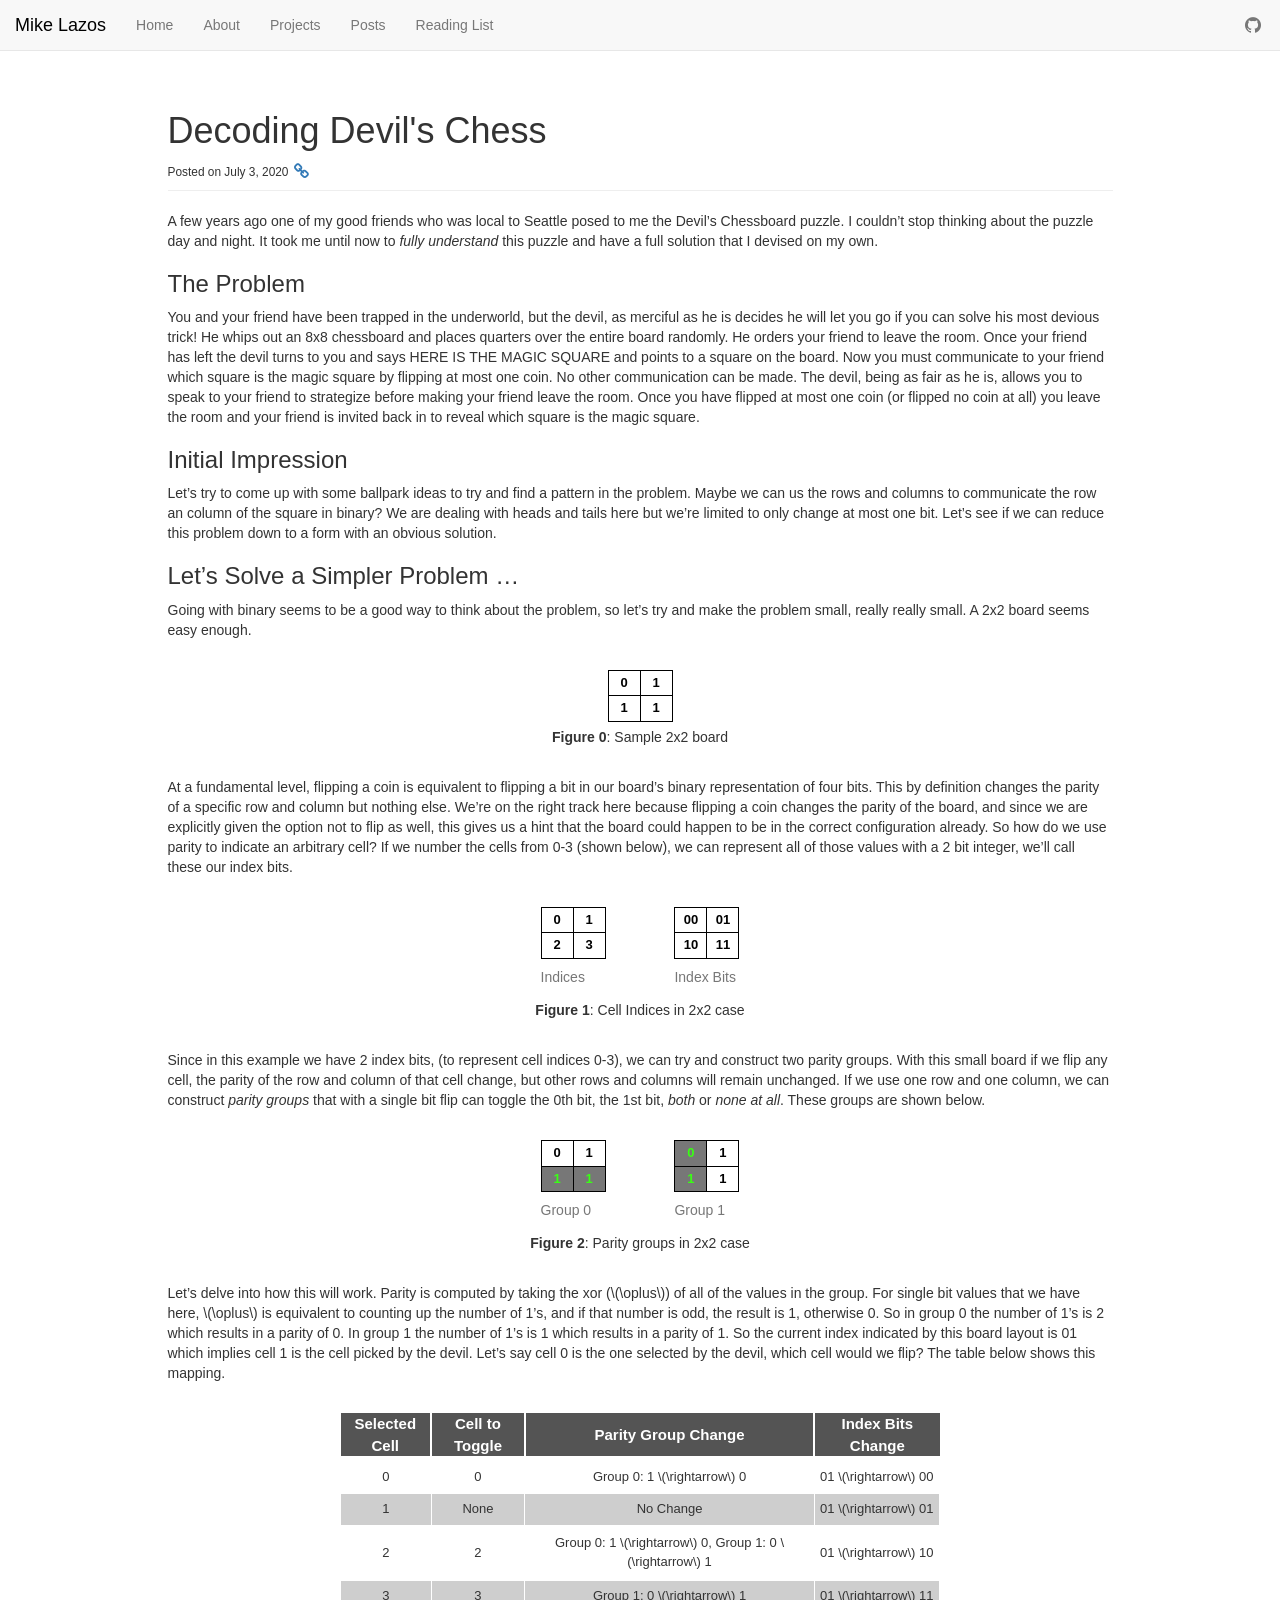
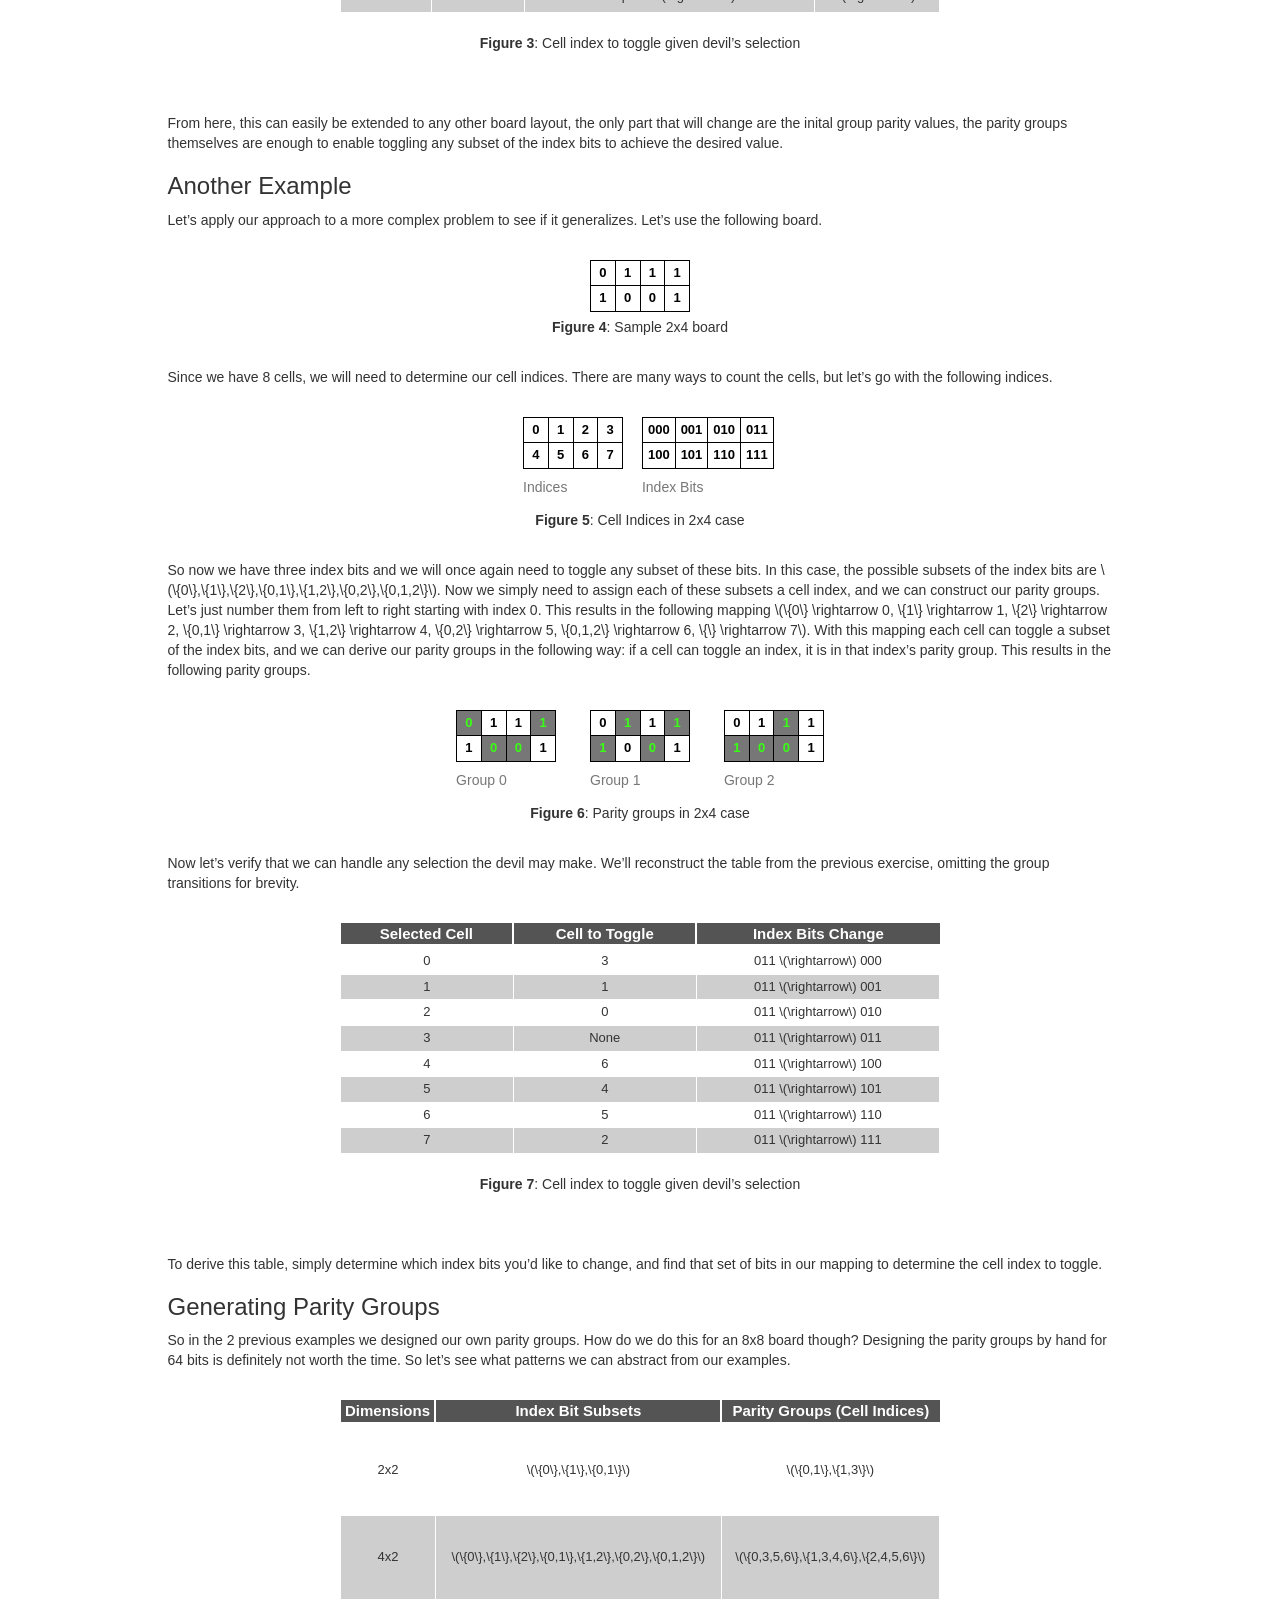
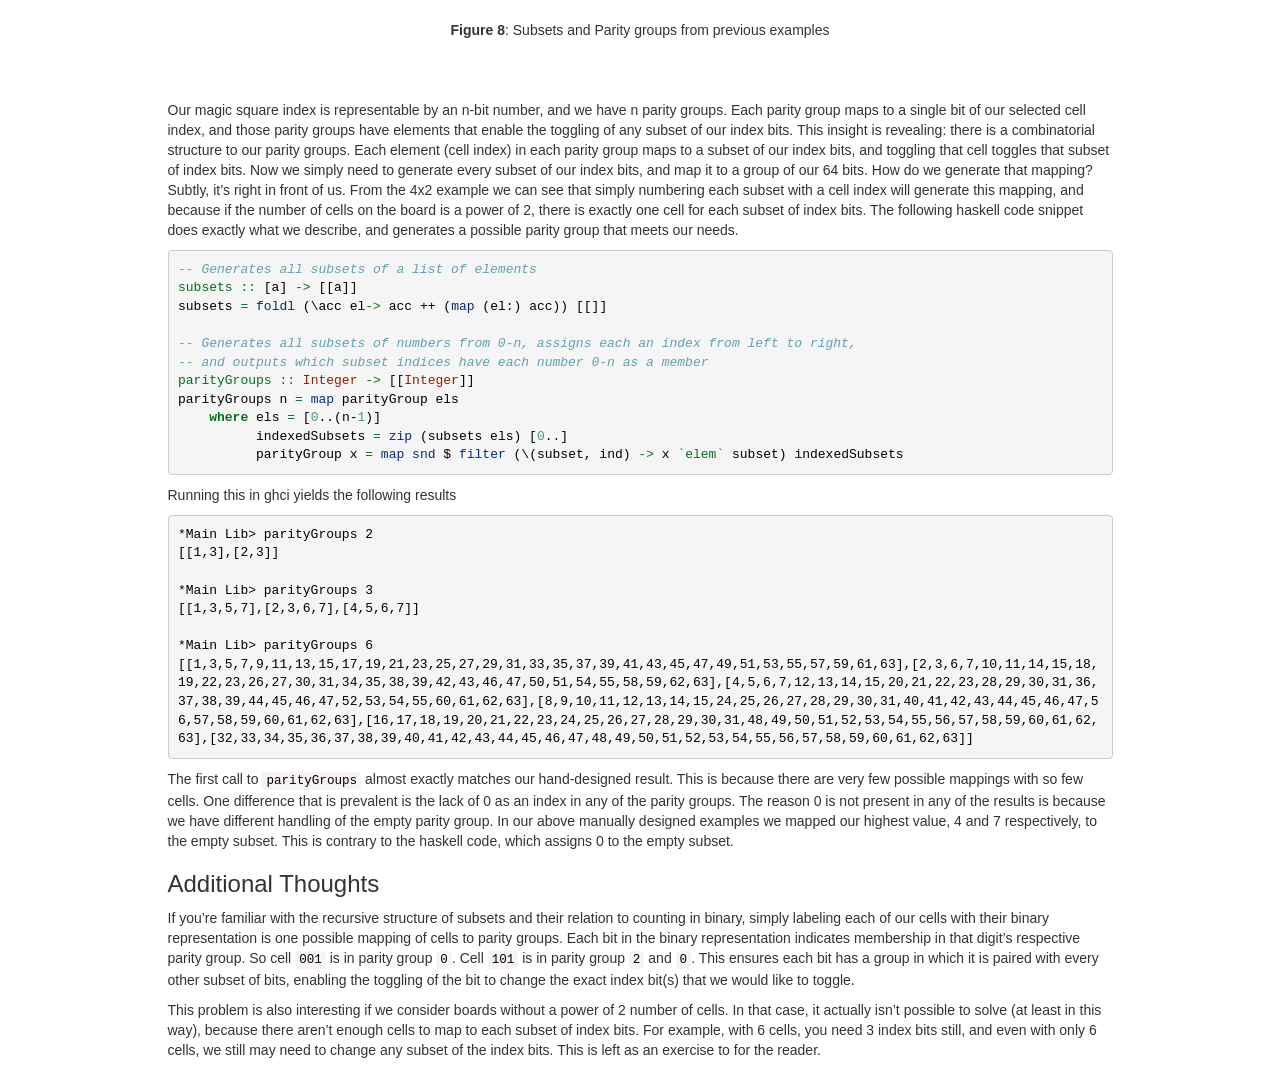
<file: index.html>
<!DOCTYPE html>
<html lang="en">
    <head>
        <meta http-equiv="Content-Type" content="text/html; charset=UTF-8" />

        <title>Mike Lazos - Home</title>

        <link rel="stylesheet" type="text/css" href="//netdna.bootstrapcdn.com/bootstrap/3.0.0/css/bootstrap.min.css" />
        <link href="//netdna.bootstrapcdn.com/font-awesome/4.0.1/css/font-awesome.css" rel="stylesheet">

        <link rel="stylesheet" type="text/css" href="./css/syntax.css" />
        <link rel="stylesheet" type="text/css" href="./css/custom.css" />
    </head>
    <body>
        <nav class="navbar navbar-default navbar-static-top">
            <div class="container-fluid">
                <div class="navbar-header">
                    <a class="navbar-brand" href="#">Mike Lazos</a>
                </div>
                <div class="collapse navbar-collapse" id="bs-example-navbar-collapse-1">
                    <ul class="nav navbar-nav">
                        <li><a href="./index.html">Home</a></li>
                        <li><a href="./about.html">About</a></li>
                        <li><a href="./projects.html">Projects</a></li>
                        <li><a href="./posts.html">Posts</a></li>
                        <li><a href="./readings.html">Reading List</a></li>
                    </ul>
                    <ul class="nav navbar-nav navbar-right">
                        <li><a href="http://github.com/mlazos"><i class="fa fa-github fa-lg fa-fw"></i></a></li>
                    </ul>
                </div>
            </div>
        </nav>
        <div class="container">
            <div class="row">
                <div class="col-md-10 col-md-offset-1">
                    <div class="page-header">
    <h1>Decoding Devil's Chess</h1>
    <small>Posted on July  3, 2020 <a href="./posts/2020-07-03-Chess-With-The-Devil.html"><i class="fa fa-link fa-lg fa-fw"></i></a></small>
</div>

<style>
table.parityGroup {
  border: 1px solid #000000;
  background-color: #FFFF;
  width: 65px;
  text-align: center;
  border-collapse: collapse;
  color: #000000;
  margin: auto;
}
table.parityGroup td, table.parityGroup th {
  border: 1px solid #000000;
  padding: 3px 5px;
}
table.parityGroup tbody td {
  font-size: 13px;
  font-weight: bold;
}
table.parityGroup caption {
    caption-side: bottom;
}

.group {
    background-color: #777777;
    color: #39ff14;
}
.column {
  display: inline-block;
  width: 130px;
  text-align: center;
}

/* Clear floats after the columns */
.pgrow {
    margin: auto;
    width: 500px;
    padding: 20px;
    text-align: center;
}
.pgrow:after {
  content: "";
  display: table;
  clear: both;
}
.center-fixed {
  margin: auto;
  width: 400px;
  padding: 20px;
  text-align: center;
}

.center {
  margin: auto;
  padding: 20px;
  text-align: center;
}

table.std {
  border: 0px solid #000000;
  width: 600px;
  height: 200px;
  text-align: center;
  border-collapse: collapse;
  margin: auto;
}
table.std td, table.paleBlueRows th {
  border: 1px solid #FFFFFF;
  padding: 3px 2px;
}
table.std tbody td {
  font-size: 13px;
}
table.std tr:nth-child(even) {
  background: #CECECE;
}
table.std thead {
  background: #545454;
  border-bottom: 5px solid #FFFFFF;
}
table.std thead th {
  font-size: 15px;
  font-weight: bold;
  color: #FFFFFF;
  text-align: center;
  border-left: 2px solid #FFFFFF;
}
table.std thead th:first-child {
  border-left: none;
}

table.std tfoot td {
  font-size: 14px;
}

</style>
<p>A few years ago one of my good friends who was local to Seattle posed to me the Devil’s Chessboard puzzle. I couldn’t stop thinking about the puzzle day and night. It took me until now to <em>fully understand</em> this puzzle and have a full solution that I devised on my own.</p>
<h3 id="the-problem">The Problem</h3>
<p>You and your friend have been trapped in the underworld, but the devil, as merciful as he is decides he will let you go if you can solve his most devious trick! He whips out an 8x8 chessboard and places quarters over the entire board randomly. He orders your friend to leave the room. Once your friend has left the devil turns to you and says HERE IS THE MAGIC SQUARE and points to a square on the board. Now you must communicate to your friend which square is the magic square by flipping at most one coin. No other communication can be made. The devil, being as fair as he is, allows you to speak to your friend to strategize before making your friend leave the room. Once you have flipped at most one coin (or flipped no coin at all) you leave the room and your friend is invited back in to reveal which square is the magic square.</p>
<h3 id="initial-impression">Initial Impression</h3>
<p>Let’s try to come up with some ballpark ideas to try and find a pattern in the problem. Maybe we can us the rows and columns to communicate the row an column of the square in binary? We are dealing with heads and tails here but we’re limited to only change at most one bit. Let’s see if we can reduce this problem down to a form with an obvious solution.</p>
<h3 id="lets-solve-a-simpler-problem">Let’s Solve a Simpler Problem …</h3>
<p>Going with binary seems to be a good way to think about the problem, so let’s try and make the problem small, really really small. A 2x2 board seems easy enough.</p>
<div class="center-fixed">
<div class="column">
<table class="parityGroup">
<tbody>
<tr>
<td>
0
</td>
<td>
1
</td>
</tr>
<tr>
<td>
1
</td>
<td>
1
</td>
</tr>
</tbody>
</table>
</div>
<p>
<b>Figure 0</b>: Sample 2x2 board
</p>
</div>
<p>At a fundamental level, flipping a coin is equivalent to flipping a bit in our board’s binary representation of four bits. This by definition changes the parity of a specific row and column but nothing else. We’re on the right track here because flipping a coin changes the parity of the board, and since we are explicitly given the option not to flip as well, this gives us a hint that the board could happen to be in the correct configuration already. So how do we use parity to indicate an arbitrary cell? If we number the cells from 0-3 (shown below), we can represent all of those values with a 2 bit integer, we’ll call these our index bits.</p>
<div class="pgrow">
<div class="column">
<table class="parityGroup">
<caption>
Indices
</caption>
<tbody>
<tr>
<td>
0
</td>
<td>
1
</td>
</tr>
<tr>
<td>
2
</td>
<td>
3
</td>
</tr>
</tbody>
</table>
</div>
<div class="column">
<table class="parityGroup">
<caption>
Index Bits
</caption>
<tbody>
<tr>
<td>
00
</td>
<td>
01
</td>
</tr>
<tr>
<td>
10
</td>
<td>
11
</td>
</tr>
</tbody>
</table>
</div>
<p>
<b>Figure 1</b>: Cell Indices in 2x2 case
</p>
</div>
<p>Since in this example we have 2 index bits, (to represent cell indices 0-3), we can try and construct two parity groups. With this small board if we flip any cell, the parity of the row and column of that cell change, but other rows and columns will remain unchanged. If we use one row and one column, we can construct <em>parity groups</em> that with a single bit flip can toggle the 0th bit, the 1st bit, <em>both</em> or <em>none at all</em>. These groups are shown below.</p>
<div class="pgrow">
<div class="column">
<table class="parityGroup">
<caption>
Group 0
</caption>
<tbody>
<tr>
<td>
0
</td>
<td>
1
</td>
</tr>
<tr>
<td class="group">
1
</td>
<td class="group">
1
</td>
</tr>
</tbody>
</table>
</div>
<div class="column">
<table class="parityGroup">
<caption>
Group 1
</caption>
<tbody>
<tr>
<td class="group">
0
</td>
<td>
1
</td>
</tr>
<tr>
<td class="group">
1
</td>
<td>
1
</td>
</tr>
</tbody>
</table>
</div>
<p>
<b>Figure 2</b>: Parity groups in 2x2 case
</p>
</div>
<p>Let’s delve into how this will work. Parity is computed by taking the xor (<span class="math inline">\(\oplus\)</span>) of all of the values in the group. For single bit values that we have here, <span class="math inline">\(\oplus\)</span> is equivalent to counting up the number of 1’s, and if that number is odd, the result is 1, otherwise 0. So in group 0 the number of 1’s is 2 which results in a parity of 0. In group 1 the number of 1’s is 1 which results in a parity of 1. So the current index indicated by this board layout is 01 which implies cell 1 is the cell picked by the devil. Let’s say cell 0 is the one selected by the devil, which cell would we flip? The table below shows this mapping.</p>
<div class="center">
<table class="std">
<thead>
<tr>
<th>
Selected Cell
</th>
<th>
Cell to Toggle
</th>
<th>
Parity Group Change
</th>
<th>
Index Bits Change
</th>
</tr>
</thead>
<tbody>
<tr>
<td>
0
</td>
<td>
0
</td>
<td>
Group 0: 1 <span class="math inline">\(\rightarrow\)</span> 0
</td>
<td>
01 <span class="math inline">\(\rightarrow\)</span> 00
</td>
</tr>
<tr>
<td>
1
</td>
<td>
None
</td>
<td>
No Change
</td>
<td>
01 <span class="math inline">\(\rightarrow\)</span> 01
</td>
</tr>
<tr>
<td>
2
</td>
<td>
2
</td>
<td>
Group 0: 1 <span class="math inline">\(\rightarrow\)</span> 0, Group 1: 0 <span class="math inline">\(\rightarrow\)</span> 1
</td>
<td>
01 <span class="math inline">\(\rightarrow\)</span> 10
</td>
</tr>
<tr>
<td>
3
</td>
<td>
3
</td>
<td>
Group 1: 0 <span class="math inline">\(\rightarrow\)</span> 1
</td>
<td>
01 <span class="math inline">\(\rightarrow\)</span> 11
</td>
</tr>
</tbody>
</table>
<br>
<p>
<b>Figure 3</b>: Cell index to toggle given devil’s selection
</p>
</div>
<p><br></p>
<p>From here, this can easily be extended to any other board layout, the only part that will change are the inital group parity values, the parity groups themselves are enough to enable toggling any subset of the index bits to achieve the desired value.</p>
<h3 id="another-example">Another Example</h3>
<p>Let’s apply our approach to a more complex problem to see if it generalizes. Let’s use the following board.</p>
<div class="center-fixed">
<div class="column">
<table style="width: 100px;" class="parityGroup">
<tbody>
<tr>
<td>
0
</td>
<td>
1
</td>
<td>
1
</td>
<td>
1
</td>
</tr>
<tr>
<td>
1
</td>
<td>
0
</td>
<td>
0
</td>
<td>
1
</td>
</tr>
</tbody>
</table>
</div>
<p>
<b>Figure 4</b>: Sample 2x4 board
</p>
</div>
<p>Since we have 8 cells, we will need to determine our cell indices. There are many ways to count the cells, but let’s go with the following indices.</p>
<div class="pgrow">
<div class="column">
<table style="width: 100px" class="parityGroup">
<caption>
Indices
</caption>
<tbody>
<tr>
<td>
0
</td>
<td>
1
</td>
<td>
2
</td>
<td>
3
</td>
</tr>
<tr>
<td>
4
</td>
<td>
5
</td>
<td>
6
</td>
<td>
7
</td>
</tr>
</tbody>
</table>
</div>
<div class="column">
<table style="width:100px" class="parityGroup">
<caption>
Index Bits
</caption>
<tbody>
<tr>
<td>
000
</td>
<td>
001
</td>
<td>
010
</td>
<td>
011
</td>
</tr>
<tr>
<td>
100
</td>
<td>
101
</td>
<td>
110
</td>
<td>
111
</td>
</tr>
</table>
</div>
<p>
<b>Figure 5</b>: Cell Indices in 2x4 case
</p>
</div>
<p>So now we have three index bits and we will once again need to toggle any subset of these bits. In this case, the possible subsets of the index bits are <span class="math inline">\(\{0\},\{1\},\{2\},\{0,1\},\{1,2\},\{0,2\},\{0,1,2\}\)</span>. Now we simply need to assign each of these subsets a cell index, and we can construct our parity groups. Let’s just number them from left to right starting with index 0. This results in the following mapping <span class="math inline">\(\{0\} \rightarrow 0, \{1\} \rightarrow 1, \{2\} \rightarrow 2, \{0,1\} \rightarrow 3, \{1,2\} \rightarrow 4, \{0,2\} \rightarrow 5, \{0,1,2\} \rightarrow 6, \{\} \rightarrow 7\)</span>. With this mapping each cell can toggle a subset of the index bits, and we can derive our parity groups in the following way: if a cell can toggle an index, it is in that index’s parity group. This results in the following parity groups.</p>
<div class="pgrow">
<div class="column">
<table style="width: 100px" class="parityGroup">
<caption>
Group 0
</caption>
<tbody>
<tr>
<td class="group">
0
</td>
<td>
1
</td>
<td>
1
</td>
<td class="group">
1
</td>
</tr>
<tr>
<td>
1
</td>
<td class="group">
0
</td>
<td class="group">
0
</td>
<td>
1
</td>
</tr>
</tbody>
</table>
</div>
<div class="column">
<table style="width: 100px" class="parityGroup">
<caption>
Group 1
</caption>
<tbody>
<tr>
<td>
0
</td>
<td class="group">
1
</td>
<td>
1
</td>
<td class="group">
1
</td>
</tr>
<tr>
<td class="group">
1
</td>
<td>
0
</td>
<td class="group">
0
</td>
<td>
1
</td>
</tr>
</tbody>
</table>
</div>
<div class="column">
<table style="width: 100px" class="parityGroup">
<caption>
Group 2
</caption>
<tbody>
<tr>
<td>
0
</td>
<td>
1
</td>
<td class="group">
1
</td>
<td>
1
</td>
</tr>
<tr>
<td class="group">
1
</td>
<td class="group">
0
</td>
<td class="group">
0
</td>
<td>
1
</td>
</tr>
</tbody>
</table>
</div>
<p>
<b>Figure 6</b>: Parity groups in 2x4 case
</p>
</div>
<p>Now let’s verify that we can handle any selection the devil may make. We’ll reconstruct the table from the previous exercise, omitting the group transitions for brevity.</p>
<div class="center">
<table class="std">
<thead>
<tr>
<th>
Selected Cell
</th>
<th>
Cell to Toggle
</th>
<th>
Index Bits Change
</th>
</tr>
</thead>
<tbody>
<tr>
<td>
0
</td>
<td>
3
</td>
<td>
011 <span class="math inline">\(\rightarrow\)</span> 000
</td>
</tr>
<tr>
<td>
1
</td>
<td>
1
</td>
<td>
011 <span class="math inline">\(\rightarrow\)</span> 001
</td>
</tr>
<tr>
<td>
2
</td>
<td>
0
</td>
<td>
011 <span class="math inline">\(\rightarrow\)</span> 010
</td>
</tr>
<tr>
<td>
3
</td>
<td>
None
</td>
<td>
011 <span class="math inline">\(\rightarrow\)</span> 011
</td>
</tr>
<tr>
<td>
4
</td>
<td>
6
</td>
<td>
011 <span class="math inline">\(\rightarrow\)</span> 100
</td>
</tr>
<tr>
<td>
5
</td>
<td>
4
</td>
<td>
011 <span class="math inline">\(\rightarrow\)</span> 101
</td>
</tr>
<td>
6
</td>
<td>
5
</td>
<td>
011 <span class="math inline">\(\rightarrow\)</span> 110
</td>
</tr>
<tr>
<td>
7
</td>
<td>
2
</td>
<td>
011 <span class="math inline">\(\rightarrow\)</span> 111
</td>
</tr>
</tbody>
</table>
<br>
<p>
<b>Figure 7</b>: Cell index to toggle given devil’s selection
</p>
</div>
<p><br></p>
<p>To derive this table, simply determine which index bits you’d like to change, and find that set of bits in our mapping to determine the cell index to toggle.</p>
<h3 id="generating-parity-groups">Generating Parity Groups</h3>
<p>So in the 2 previous examples we designed our own parity groups. How do we do this for an 8x8 board though? Designing the parity groups by hand for 64 bits is definitely not worth the time. So let’s see what patterns we can abstract from our examples.</p>
<div class="center">
<table class="std">
<thead>
<tr>
<th>
Dimensions
</th>
<th>
Index Bit Subsets
</th>
<th>
Parity Groups (Cell Indices)
</th>
</tr>
</thead>
<tbody>
<tr>
<td>
2x2
</td>
<td>
<span class="math inline">\(\{0\},\{1\},\{0,1\}\)</span>
</td>
<td>
<span class="math inline">\(\{0,1\},\{1,3\}\)</span>
</td>
</tr>
<tr>
<td>
4x2
</td>
<td>
<span class="math inline">\(\{0\},\{1\},\{2\},\{0,1\},\{1,2\},\{0,2\},\{0,1,2\}\)</span>
</td>
<td>
<span class="math inline">\(\{0,3,5,6\},\{1,3,4,6\},\{2,4,5,6\}\)</span>
</td>
</tr>
</tbody>
</table>
<br>
<p>
<b>Figure 8</b>: Subsets and Parity groups from previous examples
</p>
</div>
<p><br></p>
<p>Our magic square index is representable by an n-bit number, and we have n parity groups. Each parity group maps to a single bit of our selected cell index, and those parity groups have elements that enable the toggling of any subset of our index bits. This insight is revealing: there is a combinatorial structure to our parity groups. Each element (cell index) in each parity group maps to a subset of our index bits, and toggling that cell toggles that subset of index bits. Now we simply need to generate every subset of our index bits, and map it to a group of our 64 bits. How do we generate that mapping? Subtly, it’s right in front of us. From the 4x2 example we can see that simply numbering each subset with a cell index will generate this mapping, and because if the number of cells on the board is a power of 2, there is exactly one cell for each subset of index bits. The following haskell code snippet does exactly what we describe, and generates a possible parity group that meets our needs.</p>
<div class="sourceCode" id="cb1"><pre class="sourceCode haskell"><code class="sourceCode haskell"><span id="cb1-1"><a href="#cb1-1"></a><span class="co">-- Generates all subsets of a list of elements</span></span>
<span id="cb1-2"><a href="#cb1-2"></a><span class="ot">subsets ::</span> [a] <span class="ot">-&gt;</span> [[a]]</span>
<span id="cb1-3"><a href="#cb1-3"></a>subsets <span class="ot">=</span> <span class="fu">foldl</span> (\acc el<span class="ot">-&gt;</span> acc <span class="op">++</span> (<span class="fu">map</span> (el<span class="op">:</span>) acc)) [[]]</span>
<span id="cb1-4"><a href="#cb1-4"></a></span>
<span id="cb1-5"><a href="#cb1-5"></a><span class="co">-- Generates all subsets of numbers from 0-n, assigns each an index from left to right,</span></span>
<span id="cb1-6"><a href="#cb1-6"></a><span class="co">-- and outputs which subset indices have each number 0-n as a member</span></span>
<span id="cb1-7"><a href="#cb1-7"></a><span class="ot">parityGroups ::</span> <span class="dt">Integer</span> <span class="ot">-&gt;</span> [[<span class="dt">Integer</span>]]</span>
<span id="cb1-8"><a href="#cb1-8"></a>parityGroups n <span class="ot">=</span> <span class="fu">map</span> parityGroup els</span>
<span id="cb1-9"><a href="#cb1-9"></a>    <span class="kw">where</span> els <span class="ot">=</span> [<span class="dv">0</span><span class="op">..</span>(n<span class="op">-</span><span class="dv">1</span>)]</span>
<span id="cb1-10"><a href="#cb1-10"></a>          indexedSubsets <span class="ot">=</span> <span class="fu">zip</span> (subsets els) [<span class="dv">0</span><span class="op">..</span>]</span>
<span id="cb1-11"><a href="#cb1-11"></a>          parityGroup x <span class="ot">=</span> <span class="fu">map</span> <span class="fu">snd</span> <span class="op">$</span> <span class="fu">filter</span> (\(subset, ind) <span class="ot">-&gt;</span> x <span class="ot">`elem`</span> subset) indexedSubsets</span></code></pre></div>
<p>Running this in ghci yields the following results</p>
<pre><code>*Main Lib&gt; parityGroups 2
[[1,3],[2,3]]

*Main Lib&gt; parityGroups 3
[[1,3,5,7],[2,3,6,7],[4,5,6,7]]

*Main Lib&gt; parityGroups 6
[[1,3,5,7,9,11,13,15,17,19,21,23,25,27,29,31,33,35,37,39,41,43,45,47,49,51,53,55,57,59,61,63],[2,3,6,7,10,11,14,15,18,19,22,23,26,27,30,31,34,35,38,39,42,43,46,47,50,51,54,55,58,59,62,63],[4,5,6,7,12,13,14,15,20,21,22,23,28,29,30,31,36,37,38,39,44,45,46,47,52,53,54,55,60,61,62,63],[8,9,10,11,12,13,14,15,24,25,26,27,28,29,30,31,40,41,42,43,44,45,46,47,56,57,58,59,60,61,62,63],[16,17,18,19,20,21,22,23,24,25,26,27,28,29,30,31,48,49,50,51,52,53,54,55,56,57,58,59,60,61,62,63],[32,33,34,35,36,37,38,39,40,41,42,43,44,45,46,47,48,49,50,51,52,53,54,55,56,57,58,59,60,61,62,63]]</code></pre>
<p>The first call to <code>parityGroups</code> almost exactly matches our hand-designed result. This is because there are very few possible mappings with so few cells. One difference that is prevalent is the lack of 0 as an index in any of the parity groups. The reason 0 is not present in any of the results is because we have different handling of the empty parity group. In our above manually designed examples we mapped our highest value, 4 and 7 respectively, to the empty subset. This is contrary to the haskell code, which assigns 0 to the empty subset.</p>
<h3 id="additional-thoughts">Additional Thoughts</h3>
<p>If you’re familiar with the recursive structure of subsets and their relation to counting in binary, simply labeling each of our cells with their binary representation is one possible mapping of cells to parity groups. Each bit in the binary representation indicates membership in that digit’s respective parity group. So cell <code>001</code> is in parity group <code>0</code>. Cell <code>101</code> is in parity group <code>2</code> and <code>0</code>. This ensures each bit has a group in which it is paired with every other subset of bits, enabling the toggling of the bit to change the exact index bit(s) that we would like to toggle.</p>
<p>This problem is also interesting if we consider boards without a power of 2 number of cells. In that case, it actually isn’t possible to solve (at least in this way), because there aren’t enough cells to map to each subset of index bits. For example, with 6 cells, you need 3 index bits still, and even with only 6 cells, we still may need to change any subset of the index bits. This is left as an exercise to for the reader.</p>
<script src="https://cdn.mathjax.org/mathjax/latest/MathJax.js?config=TeX-AMS-MML_HTMLorMML" type="text/javascript"></script>

                </div>
            </div>
        </div>
</body>
</html>
</file>
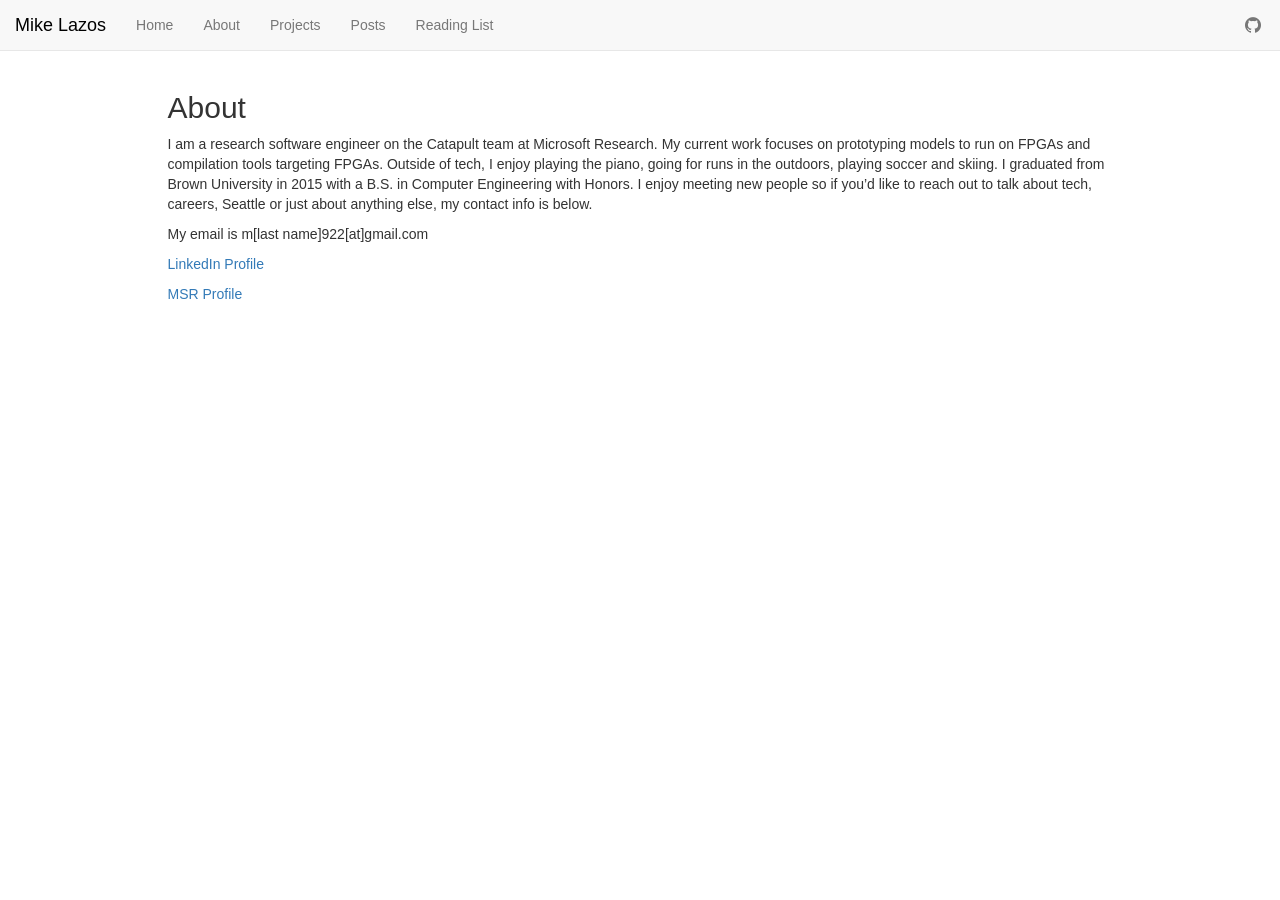
<file: about.html>
<!DOCTYPE html>
<html lang="en">
    <head>
        <meta http-equiv="Content-Type" content="text/html; charset=UTF-8" />

        <title>Mike Lazos - About</title>

        <link rel="stylesheet" type="text/css" href="//netdna.bootstrapcdn.com/bootstrap/3.0.0/css/bootstrap.min.css" />
        <link href="//netdna.bootstrapcdn.com/font-awesome/4.0.1/css/font-awesome.css" rel="stylesheet">

        <link rel="stylesheet" type="text/css" href="./css/syntax.css" />
        <link rel="stylesheet" type="text/css" href="./css/custom.css" />
    </head>
    <body>
        <nav class="navbar navbar-default navbar-static-top">
            <div class="container-fluid">
                <div class="navbar-header">
                    <a class="navbar-brand" href="#">Mike Lazos</a>
                </div>
                <div class="collapse navbar-collapse" id="bs-example-navbar-collapse-1">
                    <ul class="nav navbar-nav">
                        <li><a href="./index.html">Home</a></li>
                        <li><a href="./about.html">About</a></li>
                        <li><a href="./projects.html">Projects</a></li>
                        <li><a href="./posts.html">Posts</a></li>
                        <li><a href="./readings.html">Reading List</a></li>
                    </ul>
                    <ul class="nav navbar-nav navbar-right">
                        <li><a href="http://github.com/mlazos"><i class="fa fa-github fa-lg fa-fw"></i></a></li>
                    </ul>
                </div>
            </div>
        </nav>
        <div class="container">
            <div class="row">
                <div class="col-md-10 col-md-offset-1">
                    <h2 id="about">About</h2>
<p>I am a research software engineer on the Catapult team at Microsoft Research. My current work focuses on prototyping models to run on FPGAs and compilation tools targeting FPGAs. Outside of tech, I enjoy playing the piano, going for runs in the outdoors, playing soccer and skiing. I graduated from Brown University in 2015 with a B.S. in Computer Engineering with Honors. I enjoy meeting new people so if you’d like to reach out to talk about tech, careers, Seattle or just about anything else, my contact info is below.</p>
<p>My email is m[last name]922[at]gmail.com</p>
<p><a href="https://www.linkedin.com/in/michael-lazos-9a5b4679/">LinkedIn Profile</a></p>
<p><a href="https://www.microsoft.com/en-us/research/people/milazos/">MSR Profile</a></p>
                </div>
            </div>
        </div>
</body>
</html>
</file>
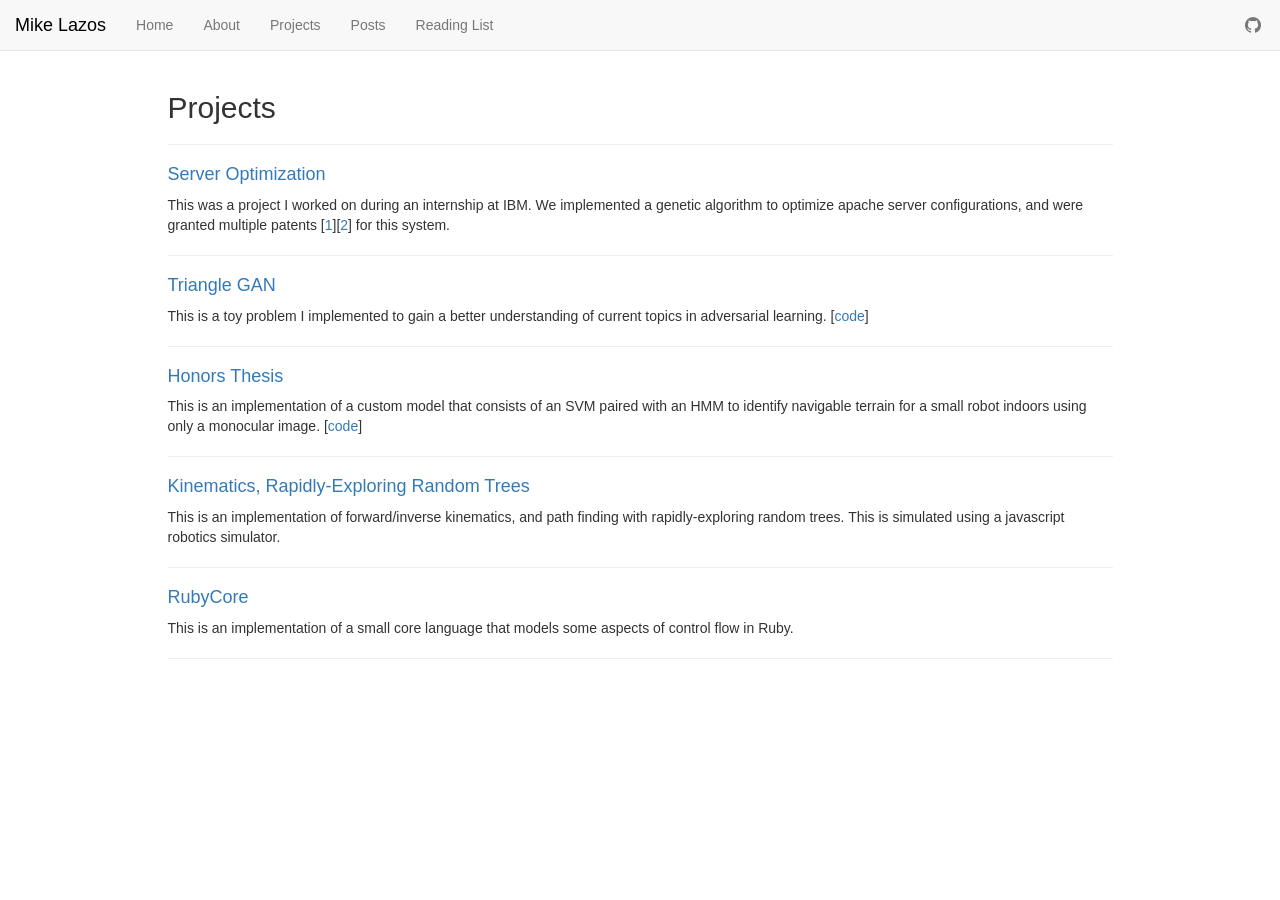
<file: projects.html>
<!DOCTYPE html>
<html lang="en">
    <head>
        <meta http-equiv="Content-Type" content="text/html; charset=UTF-8" />

        <title>Mike Lazos - Projects</title>

        <link rel="stylesheet" type="text/css" href="//netdna.bootstrapcdn.com/bootstrap/3.0.0/css/bootstrap.min.css" />
        <link href="//netdna.bootstrapcdn.com/font-awesome/4.0.1/css/font-awesome.css" rel="stylesheet">

        <link rel="stylesheet" type="text/css" href="./css/syntax.css" />
        <link rel="stylesheet" type="text/css" href="./css/custom.css" />
    </head>
    <body>
        <nav class="navbar navbar-default navbar-static-top">
            <div class="container-fluid">
                <div class="navbar-header">
                    <a class="navbar-brand" href="#">Mike Lazos</a>
                </div>
                <div class="collapse navbar-collapse" id="bs-example-navbar-collapse-1">
                    <ul class="nav navbar-nav">
                        <li><a href="./index.html">Home</a></li>
                        <li><a href="./about.html">About</a></li>
                        <li><a href="./projects.html">Projects</a></li>
                        <li><a href="./posts.html">Posts</a></li>
                        <li><a href="./readings.html">Reading List</a></li>
                    </ul>
                    <ul class="nav navbar-nav navbar-right">
                        <li><a href="http://github.com/mlazos"><i class="fa fa-github fa-lg fa-fw"></i></a></li>
                    </ul>
                </div>
            </div>
        </nav>
        <div class="container">
            <div class="row">
                <div class="col-md-10 col-md-offset-1">
                    <h2 id="projects">Projects</h2>
<hr />
<h4 id="server-optimization"><a href="https://patents.google.com/patent/US9734036B2/">Server Optimization</a></h4>
<p>This was a project I worked on during an internship at IBM. We implemented a genetic algorithm to optimize apache server configurations, and were granted multiple patents [<a href="https://patents.google.com/patent/US9734036B2/">1</a>][<a href="https://patents.google.com/patent/US9852043B2/">2</a>] for this system.</p>
<hr />
<h4 id="triangle-gan"><a href="https://mlazos.github.io/posts/2017-12-28-Joint-Distribution-Matching-Triangle-Gan.html">Triangle GAN</a></h4>
<p>This is a toy problem I implemented to gain a better understanding of current topics in adversarial learning. [<a href="https://github.com/mlazos/triangle-gan-tf">code</a>]</p>
<hr />
<h4 id="honors-thesis"><a href="./resources/HonorsThesis.pdf">Honors Thesis</a></h4>
<p>This is an implementation of a custom model that consists of an SVM paired with an HMM to identify navigable terrain for a small robot indoors using only a monocular image. [<a href="https://github.com/mlazos/HonorsThesis">code</a>]</p>
<hr />
<h4 id="kinematics-rapidly-exploring-random-trees"><a href="https://github.com/mlazos/cs1480">Kinematics, Rapidly-Exploring Random Trees</a></h4>
<p>This is an implementation of forward/inverse kinematics, and path finding with rapidly-exploring random trees. This is simulated using a javascript robotics simulator.</p>
<hr />
<h4 id="rubycore"><a href="https://github.com/mlazos/RubyCore">RubyCore</a></h4>
<p>This is an implementation of a small core language that models some aspects of control flow in Ruby.</p>
<hr />
                </div>
            </div>
        </div>
</body>
</html>
</file>
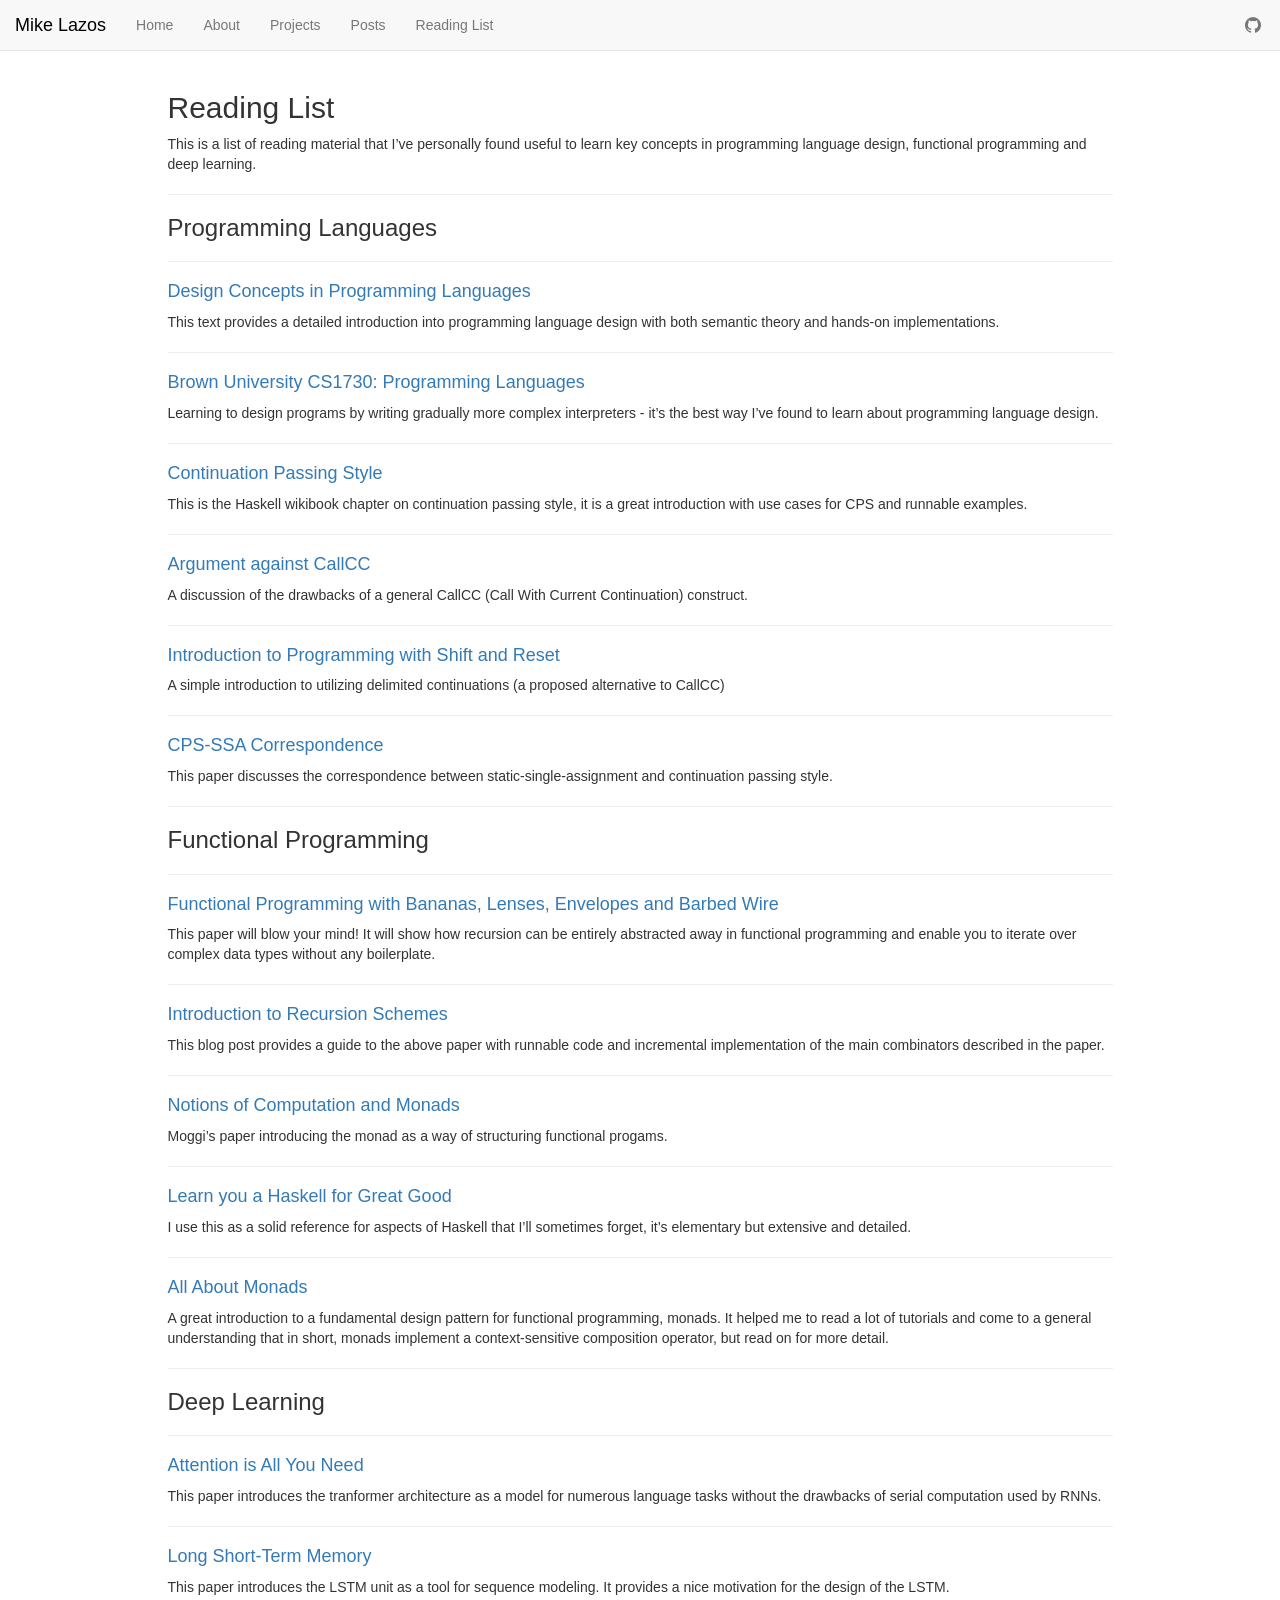
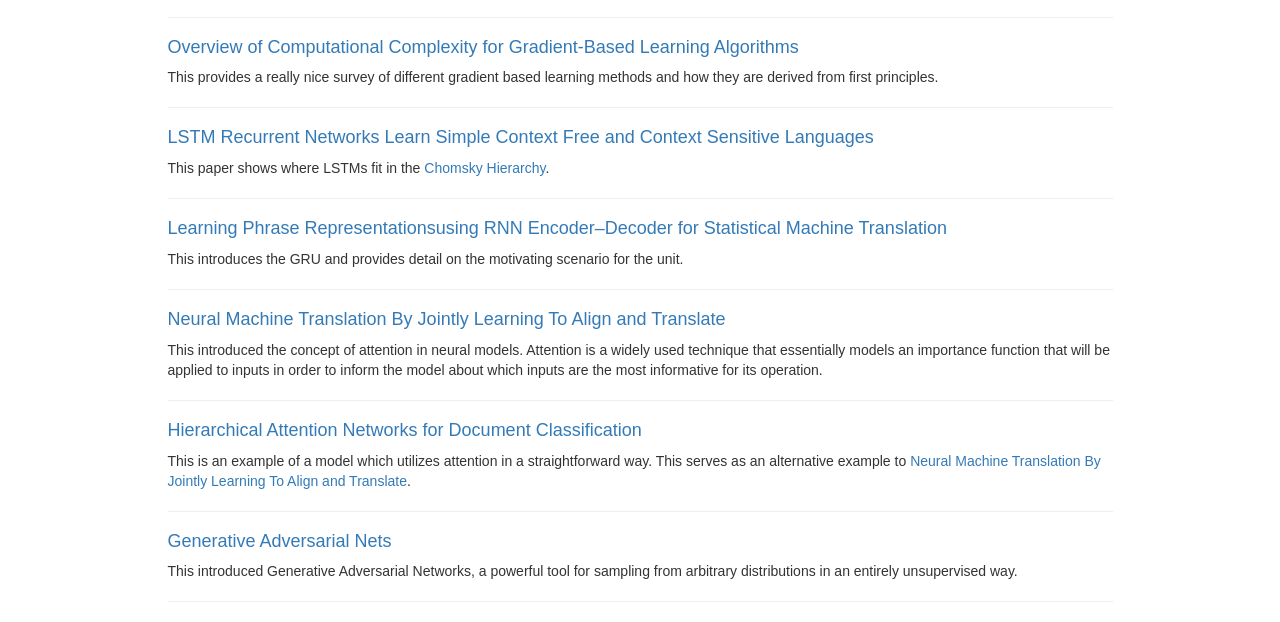
<file: readings.html>
<!DOCTYPE html>
<html lang="en">
    <head>
        <meta http-equiv="Content-Type" content="text/html; charset=UTF-8" />

        <title>Mike Lazos - Reading List</title>

        <link rel="stylesheet" type="text/css" href="//netdna.bootstrapcdn.com/bootstrap/3.0.0/css/bootstrap.min.css" />
        <link href="//netdna.bootstrapcdn.com/font-awesome/4.0.1/css/font-awesome.css" rel="stylesheet">

        <link rel="stylesheet" type="text/css" href="./css/syntax.css" />
        <link rel="stylesheet" type="text/css" href="./css/custom.css" />
    </head>
    <body>
        <nav class="navbar navbar-default navbar-static-top">
            <div class="container-fluid">
                <div class="navbar-header">
                    <a class="navbar-brand" href="#">Mike Lazos</a>
                </div>
                <div class="collapse navbar-collapse" id="bs-example-navbar-collapse-1">
                    <ul class="nav navbar-nav">
                        <li><a href="./index.html">Home</a></li>
                        <li><a href="./about.html">About</a></li>
                        <li><a href="./projects.html">Projects</a></li>
                        <li><a href="./posts.html">Posts</a></li>
                        <li><a href="./readings.html">Reading List</a></li>
                    </ul>
                    <ul class="nav navbar-nav navbar-right">
                        <li><a href="http://github.com/mlazos"><i class="fa fa-github fa-lg fa-fw"></i></a></li>
                    </ul>
                </div>
            </div>
        </nav>
        <div class="container">
            <div class="row">
                <div class="col-md-10 col-md-offset-1">
                    <h2 id="reading-list">Reading List</h2>
<p>This is a list of reading material that I’ve personally found useful to learn key concepts in programming language design, functional programming and deep learning.</p>
<hr />
<h3 id="programming-languages">Programming Languages</h3>
<hr />
<h4 id="design-concepts-in-programming-languages"><a href="https://mitpress.mit.edu/books/design-concepts-programming-languages">Design Concepts in Programming Languages</a></h4>
<p>This text provides a detailed introduction into programming language design with both semantic theory and hands-on implementations.</p>
<hr />
<h4 id="brown-university-cs1730-programming-languages"><a href="https://cs.brown.edu/courses/cs173/2014/assignments.html">Brown University CS1730: Programming Languages</a></h4>
<p>Learning to design programs by writing gradually more complex interpreters - it’s the best way I’ve found to learn about programming language design.</p>
<hr />
<h4 id="continuation-passing-style"><a href="https://en.wikibooks.org/wiki/Haskell/Continuation_passing_style">Continuation Passing Style</a></h4>
<p>This is the Haskell wikibook chapter on continuation passing style, it is a great introduction with use cases for CPS and runnable examples.</p>
<hr />
<h4 id="argument-against-callcc"><a href="http://okmij.org/ftp/continuations/against-callcc.html">Argument against CallCC</a></h4>
<p>A discussion of the drawbacks of a general CallCC (Call With Current Continuation) construct.</p>
<hr />
<h4 id="introduction-to-programming-with-shift-and-reset"><a href="http://pllab.is.ocha.ac.jp/~asai/cw2011tutorial/main-e.pdf">Introduction to Programming with Shift and Reset</a></h4>
<p>A simple introduction to utilizing delimited continuations (a proposed alternative to CallCC)</p>
<hr />
<h4 id="cps-ssa-correspondence"><a href="https://www.cs.purdue.edu/homes/suresh/502-Fall2008/papers/kelsey-ssa-cps.pdf">CPS-SSA Correspondence</a></h4>
<p>This paper discusses the correspondence between static-single-assignment and continuation passing style.</p>
<hr />
<h3 id="functional-programming">Functional Programming</h3>
<hr />
<h4 id="functional-programming-with-bananas-lenses-envelopes-and-barbed-wire"><a href="https://maartenfokkinga.github.io/utwente/mmf91m.pdf">Functional Programming with Bananas, Lenses, Envelopes and Barbed Wire</a></h4>
<p>This paper will blow your mind! It will show how recursion can be entirely abstracted away in functional programming and enable you to iterate over complex data types without any boilerplate.</p>
<hr />
<h4 id="introduction-to-recursion-schemes"><a href="https://blog.sumtypeofway.com/posts/introduction-to-recursion-schemes.html">Introduction to Recursion Schemes</a></h4>
<p>This blog post provides a guide to the above paper with runnable code and incremental implementation of the main combinators described in the paper.</p>
<hr />
<h4 id="notions-of-computation-and-monads"><a href="https://www.cs.cmu.edu/~crary/819-f09/Moggi91.pdf">Notions of Computation and Monads</a></h4>
<p>Moggi’s paper introducing the monad as a way of structuring functional progams.</p>
<hr />
<h4 id="learn-you-a-haskell-for-great-good"><a href="http://learnyouahaskell.com/chapters">Learn you a Haskell for Great Good</a></h4>
<p>I use this as a solid reference for aspects of Haskell that I’ll sometimes forget, it’s elementary but extensive and detailed.</p>
<hr />
<h4 id="all-about-monads"><a href="https://wiki.haskell.org/All_About_Monads">All About Monads</a></h4>
<p>A great introduction to a fundamental design pattern for functional programming, monads. It helped me to read a lot of tutorials and come to a general understanding that in short, monads implement a context-sensitive composition operator, but read on for more detail.</p>
<hr />
<h3 id="deep-learning">Deep Learning</h3>
<hr />
<h4 id="attention-is-all-you-need"><a href="https://arxiv.org/abs/1706.03762">Attention is All You Need</a></h4>
<p>This paper introduces the tranformer architecture as a model for numerous language tasks without the drawbacks of serial computation used by RNNs.</p>
<hr />
<h4 id="long-short-term-memory"><a href="https://www.researchgate.net/publication/13853244_Long_Short-term_Memory">Long Short-Term Memory</a></h4>
<p>This paper introduces the LSTM unit as a tool for sequence modeling. It provides a nice motivation for the design of the LSTM.</p>
<hr />
<h4 id="overview-of-computational-complexity-for-gradient-based-learning-algorithms"><a href="https://web.stanford.edu/class/psych209a/ReadingsByDate/02_25/Williams%20Zipser95RecNets.pdf">Overview of Computational Complexity for Gradient-Based Learning Algorithms</a></h4>
<p>This provides a really nice survey of different gradient based learning methods and how they are derived from first principles.</p>
<hr />
<h4 id="lstm-recurrent-networks-learn-simple-context-free-and-context-sensitive-languages"><a href="ftp://ftp.idsia.ch/pub/juergen/L-IEEE.pdf">LSTM Recurrent Networks Learn Simple Context Free and Context Sensitive Languages</a></h4>
<p>This paper shows where LSTMs fit in the <a href="https://en.wikipedia.org/wiki/Chomsky_hierarchy">Chomsky Hierarchy</a>.</p>
<hr />
<h4 id="learning-phrase-representationsusing-rnn-encoderdecoder-for-statistical-machine-translation"><a href="https://arxiv.org/pdf/1406.1078.pdf">Learning Phrase Representationsusing RNN Encoder–Decoder for Statistical Machine Translation</a></h4>
<p>This introduces the GRU and provides detail on the motivating scenario for the unit.</p>
<hr />
<h4 id="neural-machine-translation-by-jointly-learning-to-align-and-translate"><a href="https://arxiv.org/pdf/1409.0473.pdf">Neural Machine Translation By Jointly Learning To Align and Translate</a></h4>
<p>This introduced the concept of attention in neural models. Attention is a widely used technique that essentially models an importance function that will be applied to inputs in order to inform the model about which inputs are the most informative for its operation.</p>
<hr />
<h4 id="hierarchical-attention-networks-for-document-classification"><a href="http://www.cs.cmu.edu/~./hovy/papers/16HLT-hierarchical-attention-networks.pdf">Hierarchical Attention Networks for Document Classification</a></h4>
<p>This is an example of a model which utilizes attention in a straightforward way. This serves as an alternative example to <a href="https://arxiv.org/pdf/1409.0473.pdf">Neural Machine Translation By Jointly Learning To Align and Translate</a>.</p>
<hr />
<h4 id="generative-adversarial-nets"><a href="https://papers.nips.cc/paper/5423-generative-adversarial-nets.pdf">Generative Adversarial Nets</a></h4>
<p>This introduced Generative Adversarial Networks, a powerful tool for sampling from arbitrary distributions in an entirely unsupervised way.</p>
<hr />
                </div>
            </div>
        </div>
</body>
</html>
</file>
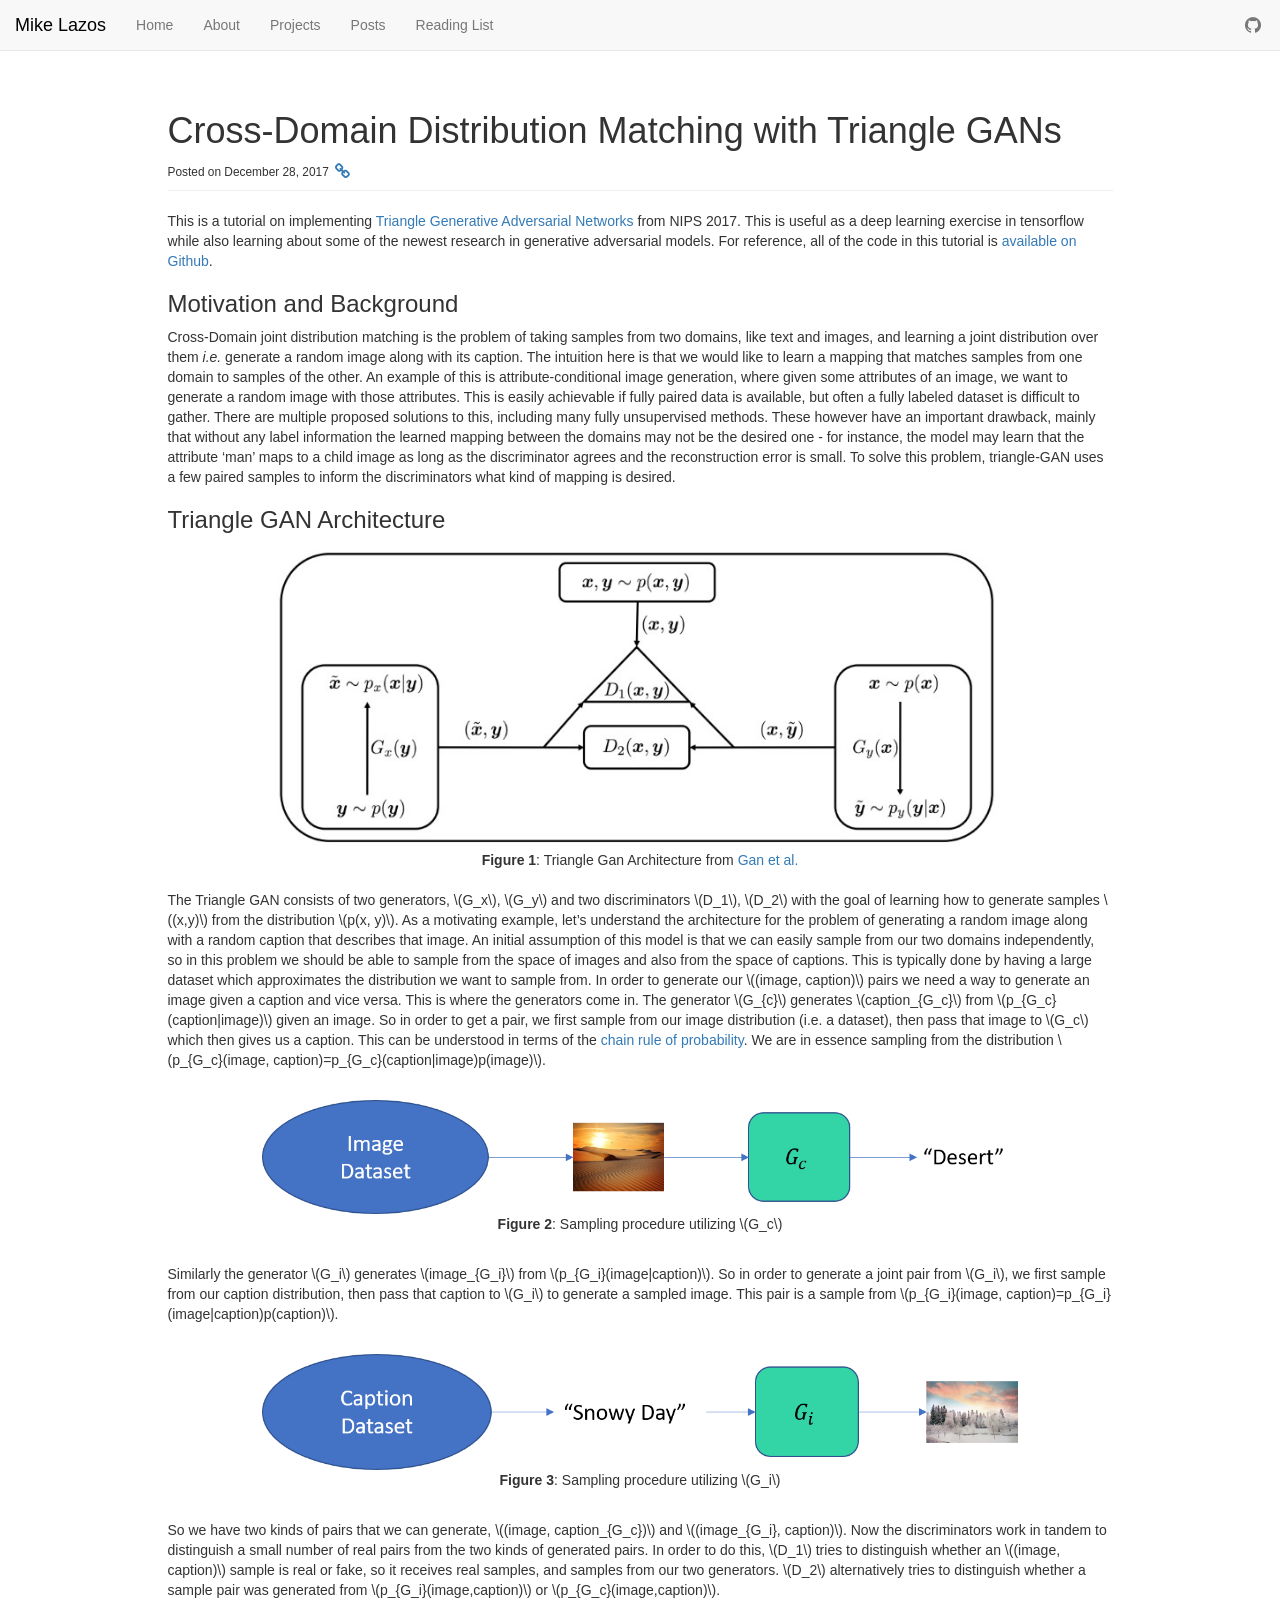
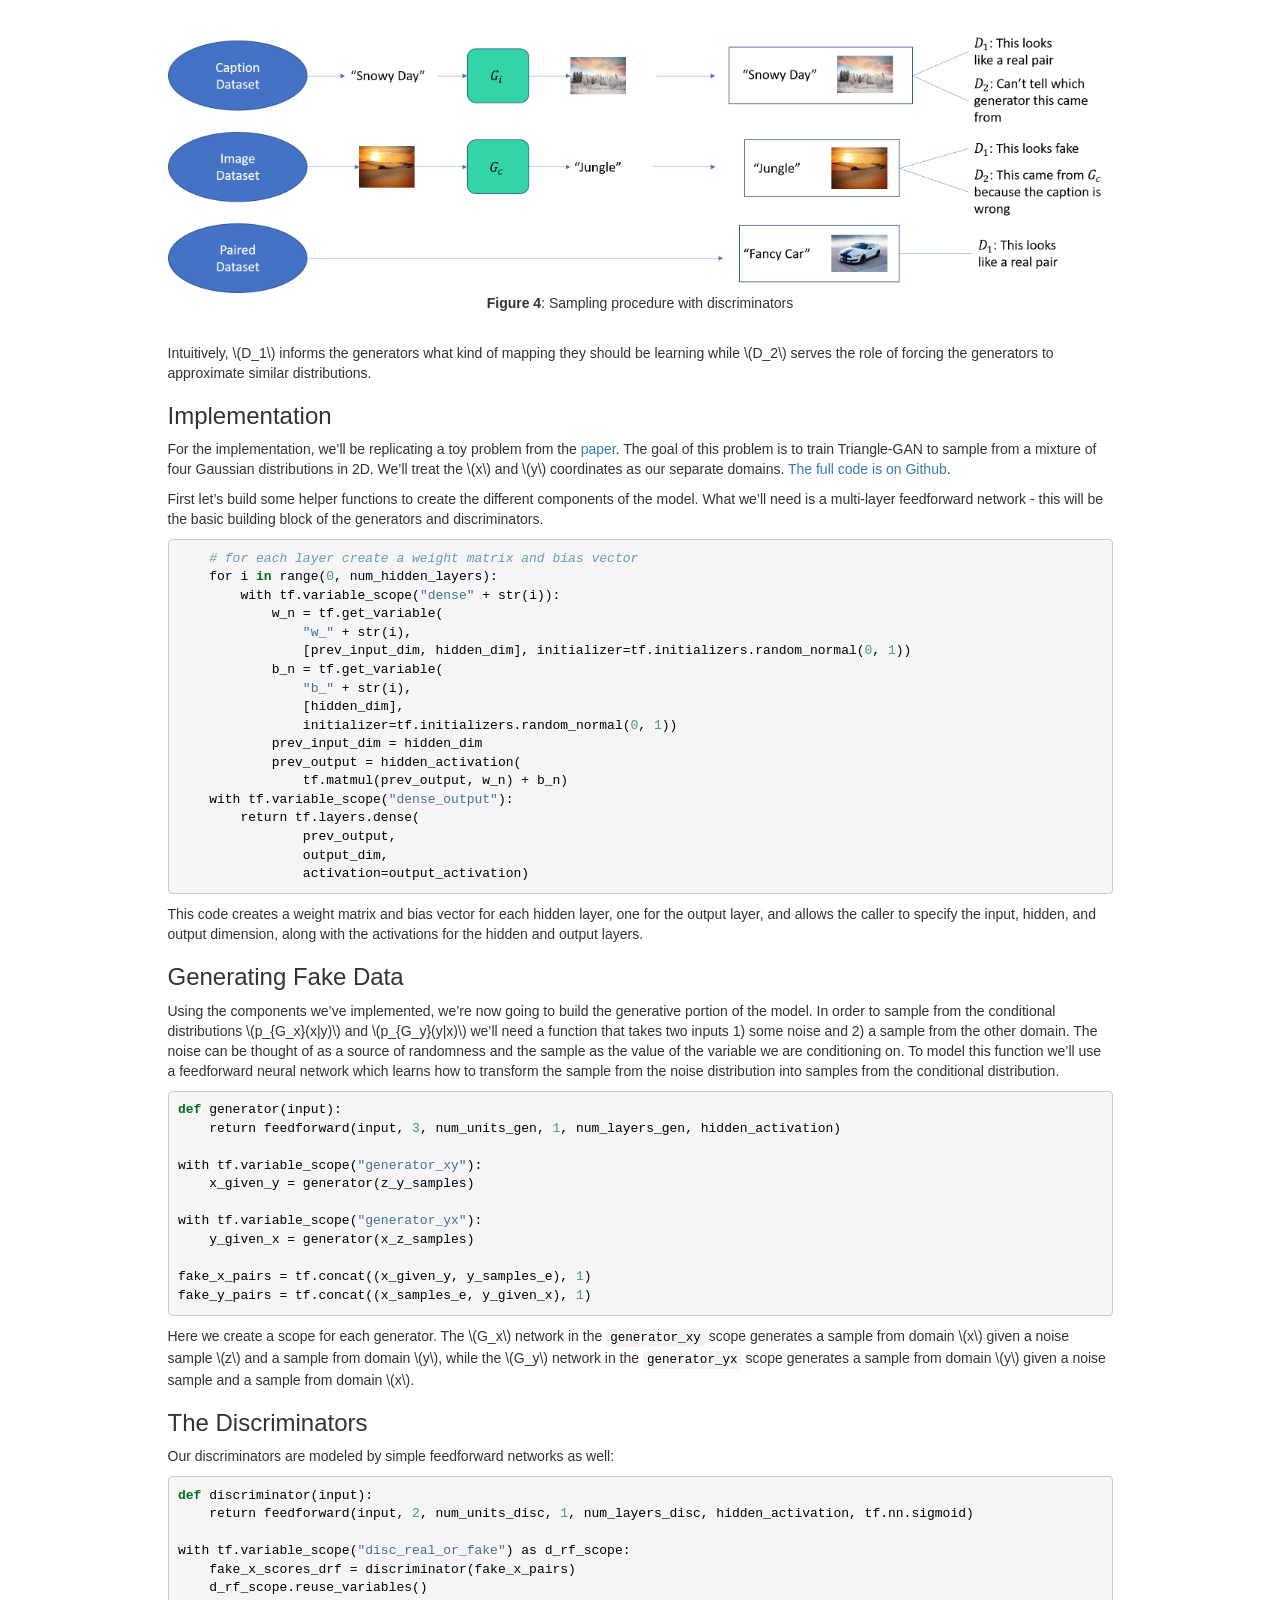
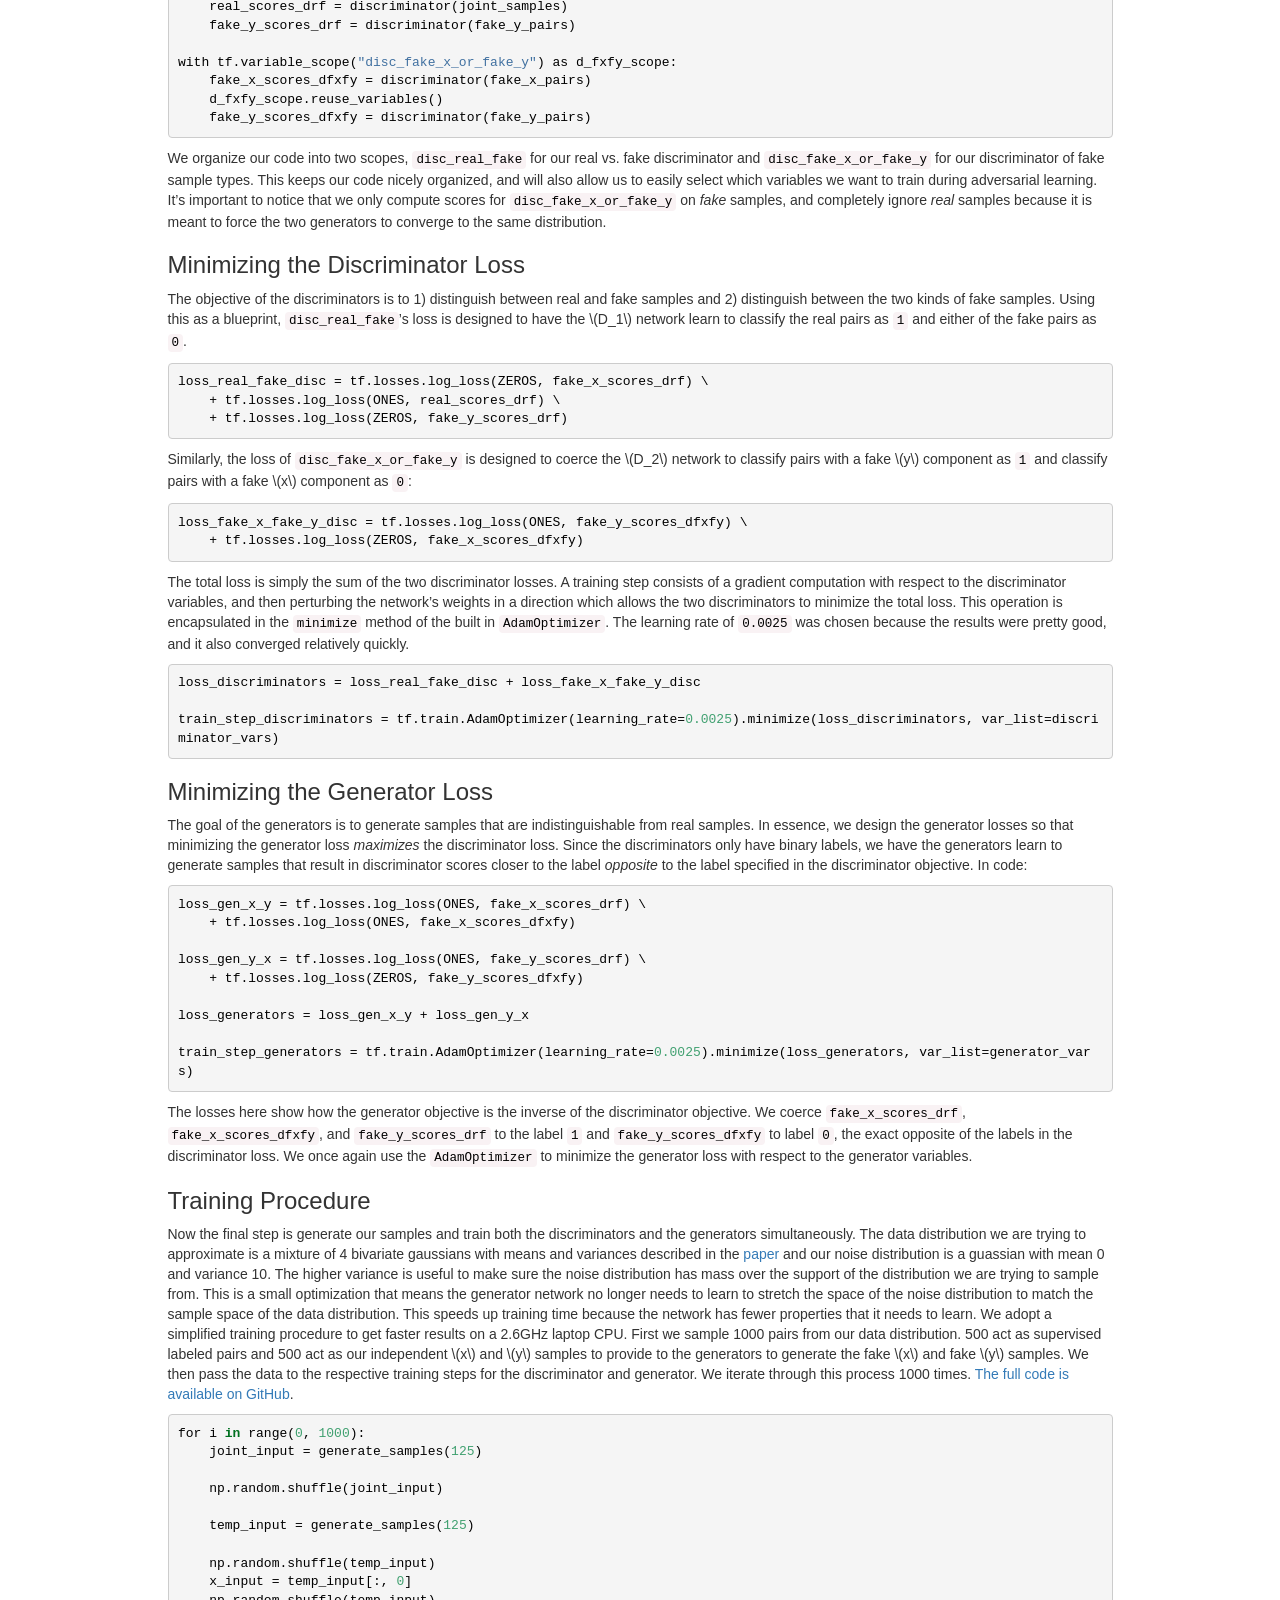
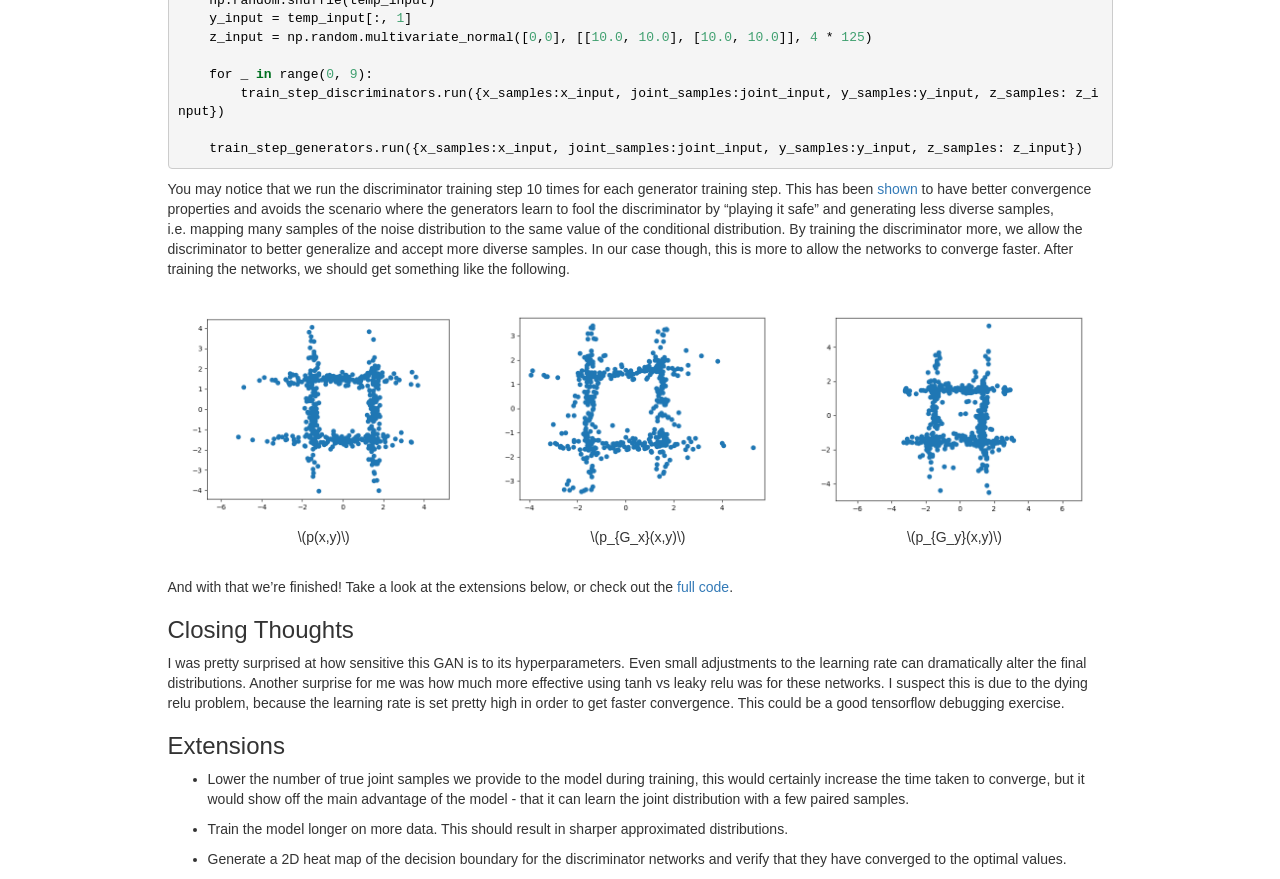
<file: posts/2017-12-28-Joint-Distribution-Matching-Triangle-Gan.html>
<!DOCTYPE html>
<html lang="en">
    <head>
        <meta http-equiv="Content-Type" content="text/html; charset=UTF-8" />

        <title>Mike Lazos - Cross-Domain Distribution Matching with Triangle GANs</title>

        <link rel="stylesheet" type="text/css" href="//netdna.bootstrapcdn.com/bootstrap/3.0.0/css/bootstrap.min.css" />
        <link href="//netdna.bootstrapcdn.com/font-awesome/4.0.1/css/font-awesome.css" rel="stylesheet">

        <link rel="stylesheet" type="text/css" href="../css/syntax.css" />
        <link rel="stylesheet" type="text/css" href="../css/custom.css" />
    </head>
    <body>
        <nav class="navbar navbar-default navbar-static-top">
            <div class="container-fluid">
                <div class="navbar-header">
                    <a class="navbar-brand" href="#">Mike Lazos</a>
                </div>
                <div class="collapse navbar-collapse" id="bs-example-navbar-collapse-1">
                    <ul class="nav navbar-nav">
                        <li><a href="../index.html">Home</a></li>
                        <li><a href="../about.html">About</a></li>
                        <li><a href="../projects.html">Projects</a></li>
                        <li><a href="../posts.html">Posts</a></li>
                        <li><a href="../readings.html">Reading List</a></li>
                    </ul>
                    <ul class="nav navbar-nav navbar-right">
                        <li><a href="http://github.com/mlazos"><i class="fa fa-github fa-lg fa-fw"></i></a></li>
                    </ul>
                </div>
            </div>
        </nav>
        <div class="container">
            <div class="row">
                <div class="col-md-10 col-md-offset-1">
                    <div class="page-header">
    <h1>Cross-Domain Distribution Matching with Triangle GANs</h1>
    <small>Posted on December 28, 2017 <a href="../posts/2017-12-28-Joint-Distribution-Matching-Triangle-Gan.html"><i class="fa fa-link fa-lg fa-fw"></i></a></small>
</div>

<p>This is a tutorial on implementing <a href="https://papers.nips.cc/paper/7109-triangle-generative-adversarial-networks">Triangle Generative Adversarial Networks</a> from NIPS 2017. This is useful as a deep learning exercise in tensorflow while also learning about some of the newest research in generative adversarial models. For reference, all of the code in this tutorial is <a href="https://github.com/mlazos/triangle-gan-tf">available on Github</a>.</p>
<h3 id="motivation-and-background">Motivation and Background</h3>
<p>Cross-Domain joint distribution matching is the problem of taking samples from two domains, like text and images, and learning a joint distribution over them <em>i.e.</em> generate a random image along with its caption. The intuition here is that we would like to learn a mapping that matches samples from one domain to samples of the other. An example of this is attribute-conditional image generation, where given some attributes of an image, we want to generate a random image with those attributes. This is easily achievable if fully paired data is available, but often a fully labeled dataset is difficult to gather. There are multiple proposed solutions to this, including many fully unsupervised methods. These however have an important drawback, mainly that without any label information the learned mapping between the domains may not be the desired one - for instance, the model may learn that the attribute ‘man’ maps to a child image as long as the discriminator agrees and the reconstruction error is small. To solve this problem, triangle-GAN uses a few paired samples to inform the discriminators what kind of mapping is desired.</p>
<h3 id="triangle-gan-architecture">Triangle GAN Architecture</h3>
<div style="text-align:center" data-markdown="1">
<figure>
<img src="../resources/triangle_gan_architecture_75.jpg" title="Triangle GAN Architecture" style="width:80.0%" alt /><figcaption><strong>Figure 1</strong>: Triangle Gan Architecture from <a href="https://papers.nips.cc/paper/7109-triangle-generative-adversarial-networks">Gan et al.</a></figcaption>
</figure>
</div>
<p><br> The Triangle GAN consists of two generators, <span class="math inline">\(G_x\)</span>, <span class="math inline">\(G_y\)</span> and two discriminators <span class="math inline">\(D_1\)</span>, <span class="math inline">\(D_2\)</span> with the goal of learning how to generate samples <span class="math inline">\((x,y)\)</span> from the distribution <span class="math inline">\(p(x, y)\)</span>. As a motivating example, let’s understand the architecture for the problem of generating a random image along with a random caption that describes that image. An initial assumption of this model is that we can easily sample from our two domains independently, so in this problem we should be able to sample from the space of images and also from the space of captions. This is typically done by having a large dataset which approximates the distribution we want to sample from. In order to generate our <span class="math inline">\((image, caption)\)</span> pairs we need a way to generate an image given a caption and vice versa. This is where the generators come in. The generator <span class="math inline">\(G_{c}\)</span> generates <span class="math inline">\(caption_{G_c}\)</span> from <span class="math inline">\(p_{G_c}(caption|image)\)</span> given an image. So in order to get a pair, we first sample from our image distribution (i.e. a dataset), then pass that image to <span class="math inline">\(G_c\)</span> which then gives us a caption. This can be understood in terms of the <a href="https://en.wikipedia.org/wiki/Chain_rule_(probability)">chain rule of probability</a>. We are in essence sampling from the distribution <span class="math inline">\(p_{G_c}(image, caption)=p_{G_c}(caption|image)p(image)\)</span>.</p>
<br>
<div style="text-align:center" data-markdown="1">
<figure>
<img src="../resources/g_c_sampling.png" style="width:80.0%" alt /><figcaption><strong>Figure 2</strong>: Sampling procedure utilizing <span class="math inline">\(G_c\)</span></figcaption>
</figure>
</div>
<p><br></p>
<p>Similarly the generator <span class="math inline">\(G_i\)</span> generates <span class="math inline">\(image_{G_i}\)</span> from <span class="math inline">\(p_{G_i}(image|caption)\)</span>. So in order to generate a joint pair from <span class="math inline">\(G_i\)</span>, we first sample from our caption distribution, then pass that caption to <span class="math inline">\(G_i\)</span> to generate a sampled image. This pair is a sample from <span class="math inline">\(p_{G_i}(image, caption)=p_{G_i}(image|caption)p(caption)\)</span>.</p>
<br>
<div style="text-align:center" data-markdown="1">
<figure>
<img src="../resources/g_i_sampling.png" style="width:80.0%" alt /><figcaption><strong>Figure 3</strong>: Sampling procedure utilizing <span class="math inline">\(G_i\)</span></figcaption>
</figure>
</div>
<p><br></p>
<p>So we have two kinds of pairs that we can generate, <span class="math inline">\((image, caption_{G_c})\)</span> and <span class="math inline">\((image_{G_i}, caption)\)</span>. Now the discriminators work in tandem to distinguish a small number of real pairs from the two kinds of generated pairs. In order to do this, <span class="math inline">\(D_1\)</span> tries to distinguish whether an <span class="math inline">\((image, caption)\)</span> sample is real or fake, so it receives real samples, and samples from our two generators. <span class="math inline">\(D_2\)</span> alternatively tries to distinguish whether a sample pair was generated from <span class="math inline">\(p_{G_i}(image,caption)\)</span> or <span class="math inline">\(p_{G_c}(image,caption)\)</span>.</p>
<br>
<div style="text-align:center" data-markdown="1">
<figure>
<img src="../resources/triangle_gan.png" style="width:100.0%" alt /><figcaption><strong>Figure 4</strong>: Sampling procedure with discriminators</figcaption>
</figure>
</div>
<p><br></p>
<p>Intuitively, <span class="math inline">\(D_1\)</span> informs the generators what kind of mapping they should be learning while <span class="math inline">\(D_2\)</span> serves the role of forcing the generators to approximate similar distributions.</p>
<h3 id="implementation">Implementation</h3>
<p>For the implementation, we’ll be replicating a toy problem from the <a href="https://papers.nips.cc/paper/7109-triangle-generative-adversarial-networks">paper</a>. The goal of this problem is to train Triangle-GAN to sample from a mixture of four Gaussian distributions in 2D. We’ll treat the <span class="math inline">\(x\)</span> and <span class="math inline">\(y\)</span> coordinates as our separate domains. <a href="https://github.com/mlazos/triangle-gan-tf">The full code is on Github</a>.</p>
<p>First let’s build some helper functions to create the different components of the model. What we’ll need is a multi-layer feedforward network - this will be the basic building block of the generators and discriminators.</p>
<div class="sourceCode" id="cb1"><pre class="sourceCode python"><code class="sourceCode python"><span id="cb1-1"><a href="#cb1-1"></a>    <span class="co"># for each layer create a weight matrix and bias vector</span></span>
<span id="cb1-2"><a href="#cb1-2"></a>    <span class="cf">for</span> i <span class="kw">in</span> <span class="bu">range</span>(<span class="dv">0</span>, num_hidden_layers):</span>
<span id="cb1-3"><a href="#cb1-3"></a>        <span class="cf">with</span> tf.variable_scope(<span class="st">&quot;dense&quot;</span> <span class="op">+</span> <span class="bu">str</span>(i)):</span>
<span id="cb1-4"><a href="#cb1-4"></a>            w_n <span class="op">=</span> tf.get_variable(</span>
<span id="cb1-5"><a href="#cb1-5"></a>                <span class="st">&quot;w_&quot;</span> <span class="op">+</span> <span class="bu">str</span>(i), </span>
<span id="cb1-6"><a href="#cb1-6"></a>                [prev_input_dim, hidden_dim], initializer<span class="op">=</span>tf.initializers.random_normal(<span class="dv">0</span>, <span class="dv">1</span>))</span>
<span id="cb1-7"><a href="#cb1-7"></a>            b_n <span class="op">=</span> tf.get_variable(</span>
<span id="cb1-8"><a href="#cb1-8"></a>                <span class="st">&quot;b_&quot;</span> <span class="op">+</span> <span class="bu">str</span>(i), </span>
<span id="cb1-9"><a href="#cb1-9"></a>                [hidden_dim], </span>
<span id="cb1-10"><a href="#cb1-10"></a>                initializer<span class="op">=</span>tf.initializers.random_normal(<span class="dv">0</span>, <span class="dv">1</span>))</span>
<span id="cb1-11"><a href="#cb1-11"></a>            prev_input_dim <span class="op">=</span> hidden_dim</span>
<span id="cb1-12"><a href="#cb1-12"></a>            prev_output <span class="op">=</span> hidden_activation(</span>
<span id="cb1-13"><a href="#cb1-13"></a>                tf.matmul(prev_output, w_n) <span class="op">+</span> b_n)</span>
<span id="cb1-14"><a href="#cb1-14"></a>    <span class="cf">with</span> tf.variable_scope(<span class="st">&quot;dense_output&quot;</span>):</span>
<span id="cb1-15"><a href="#cb1-15"></a>        <span class="cf">return</span> tf.layers.dense(</span>
<span id="cb1-16"><a href="#cb1-16"></a>                prev_output, </span>
<span id="cb1-17"><a href="#cb1-17"></a>                output_dim, </span>
<span id="cb1-18"><a href="#cb1-18"></a>                activation<span class="op">=</span>output_activation)</span></code></pre></div>
<p>This code creates a weight matrix and bias vector for each hidden layer, one for the output layer, and allows the caller to specify the input, hidden, and output dimension, along with the activations for the hidden and output layers.</p>
<h3 id="generating-fake-data">Generating Fake Data</h3>
<p>Using the components we’ve implemented, we’re now going to build the generative portion of the model. In order to sample from the conditional distributions <span class="math inline">\(p_{G_x}(x|y)\)</span> and <span class="math inline">\(p_{G_y}(y|x)\)</span> we’ll need a function that takes two inputs 1) some noise and 2) a sample from the other domain. The noise can be thought of as a source of randomness and the sample as the value of the variable we are conditioning on. To model this function we’ll use a feedforward neural network which learns how to transform the sample from the noise distribution into samples from the conditional distribution.</p>
<div class="sourceCode" id="cb2"><pre class="sourceCode python"><code class="sourceCode python"><span id="cb2-1"><a href="#cb2-1"></a><span class="kw">def</span> generator(<span class="bu">input</span>):</span>
<span id="cb2-2"><a href="#cb2-2"></a>    <span class="cf">return</span> feedforward(<span class="bu">input</span>, <span class="dv">3</span>, num_units_gen, <span class="dv">1</span>, num_layers_gen, hidden_activation)</span>
<span id="cb2-3"><a href="#cb2-3"></a></span>
<span id="cb2-4"><a href="#cb2-4"></a><span class="cf">with</span> tf.variable_scope(<span class="st">&quot;generator_xy&quot;</span>):</span>
<span id="cb2-5"><a href="#cb2-5"></a>    x_given_y <span class="op">=</span> generator(z_y_samples)</span>
<span id="cb2-6"><a href="#cb2-6"></a></span>
<span id="cb2-7"><a href="#cb2-7"></a><span class="cf">with</span> tf.variable_scope(<span class="st">&quot;generator_yx&quot;</span>):</span>
<span id="cb2-8"><a href="#cb2-8"></a>    y_given_x <span class="op">=</span> generator(x_z_samples)</span>
<span id="cb2-9"><a href="#cb2-9"></a></span>
<span id="cb2-10"><a href="#cb2-10"></a>fake_x_pairs <span class="op">=</span> tf.concat((x_given_y, y_samples_e), <span class="dv">1</span>)</span>
<span id="cb2-11"><a href="#cb2-11"></a>fake_y_pairs <span class="op">=</span> tf.concat((x_samples_e, y_given_x), <span class="dv">1</span>)</span></code></pre></div>
<p>Here we create a scope for each generator. The <span class="math inline">\(G_x\)</span> network in the <code>generator_xy</code> scope generates a sample from domain <span class="math inline">\(x\)</span> given a noise sample <span class="math inline">\(z\)</span> and a sample from domain <span class="math inline">\(y\)</span>, while the <span class="math inline">\(G_y\)</span> network in the <code>generator_yx</code> scope generates a sample from domain <span class="math inline">\(y\)</span> given a noise sample and a sample from domain <span class="math inline">\(x\)</span>.</p>
<h3 id="the-discriminators">The Discriminators</h3>
<p>Our discriminators are modeled by simple feedforward networks as well:</p>
<div class="sourceCode" id="cb3"><pre class="sourceCode python"><code class="sourceCode python"><span id="cb3-1"><a href="#cb3-1"></a><span class="kw">def</span> discriminator(<span class="bu">input</span>):</span>
<span id="cb3-2"><a href="#cb3-2"></a>    <span class="cf">return</span> feedforward(<span class="bu">input</span>, <span class="dv">2</span>, num_units_disc, <span class="dv">1</span>, num_layers_disc, hidden_activation, tf.nn.sigmoid)</span>
<span id="cb3-3"><a href="#cb3-3"></a></span>
<span id="cb3-4"><a href="#cb3-4"></a><span class="cf">with</span> tf.variable_scope(<span class="st">&quot;disc_real_or_fake&quot;</span>) <span class="im">as</span> d_rf_scope:</span>
<span id="cb3-5"><a href="#cb3-5"></a>    fake_x_scores_drf <span class="op">=</span> discriminator(fake_x_pairs)</span>
<span id="cb3-6"><a href="#cb3-6"></a>    d_rf_scope.reuse_variables()</span>
<span id="cb3-7"><a href="#cb3-7"></a>    real_scores_drf <span class="op">=</span> discriminator(joint_samples)</span>
<span id="cb3-8"><a href="#cb3-8"></a>    fake_y_scores_drf <span class="op">=</span> discriminator(fake_y_pairs)</span>
<span id="cb3-9"><a href="#cb3-9"></a></span>
<span id="cb3-10"><a href="#cb3-10"></a><span class="cf">with</span> tf.variable_scope(<span class="st">&quot;disc_fake_x_or_fake_y&quot;</span>) <span class="im">as</span> d_fxfy_scope:</span>
<span id="cb3-11"><a href="#cb3-11"></a>    fake_x_scores_dfxfy <span class="op">=</span> discriminator(fake_x_pairs)</span>
<span id="cb3-12"><a href="#cb3-12"></a>    d_fxfy_scope.reuse_variables()</span>
<span id="cb3-13"><a href="#cb3-13"></a>    fake_y_scores_dfxfy <span class="op">=</span> discriminator(fake_y_pairs)</span></code></pre></div>
<p>We organize our code into two scopes, <code>disc_real_fake</code> for our real vs. fake discriminator and <code>disc_fake_x_or_fake_y</code> for our discriminator of fake sample types. This keeps our code nicely organized, and will also allow us to easily select which variables we want to train during adversarial learning. It’s important to notice that we only compute scores for <code>disc_fake_x_or_fake_y</code> on <em>fake</em> samples, and completely ignore <em>real</em> samples because it is meant to force the two generators to converge to the same distribution.</p>
<h3 id="minimizing-the-discriminator-loss">Minimizing the Discriminator Loss</h3>
<p>The objective of the discriminators is to 1) distinguish between real and fake samples and 2) distinguish between the two kinds of fake samples. Using this as a blueprint, <code>disc_real_fake</code>’s loss is designed to have the <span class="math inline">\(D_1\)</span> network learn to classify the real pairs as <code>1</code> and either of the fake pairs as <code>0</code>.</p>
<div class="sourceCode" id="cb4"><pre class="sourceCode python"><code class="sourceCode python"><span id="cb4-1"><a href="#cb4-1"></a>loss_real_fake_disc <span class="op">=</span> tf.losses.log_loss(ZEROS, fake_x_scores_drf) <span class="op">\</span></span>
<span id="cb4-2"><a href="#cb4-2"></a>    <span class="op">+</span> tf.losses.log_loss(ONES, real_scores_drf) <span class="op">\</span></span>
<span id="cb4-3"><a href="#cb4-3"></a>    <span class="op">+</span> tf.losses.log_loss(ZEROS, fake_y_scores_drf)</span></code></pre></div>
<p>Similarly, the loss of <code>disc_fake_x_or_fake_y</code> is designed to coerce the <span class="math inline">\(D_2\)</span> network to classify pairs with a fake <span class="math inline">\(y\)</span> component as <code>1</code> and classify pairs with a fake <span class="math inline">\(x\)</span> component as <code>0</code>:</p>
<div class="sourceCode" id="cb5"><pre class="sourceCode python"><code class="sourceCode python"><span id="cb5-1"><a href="#cb5-1"></a>loss_fake_x_fake_y_disc <span class="op">=</span> tf.losses.log_loss(ONES, fake_y_scores_dfxfy) <span class="op">\</span></span>
<span id="cb5-2"><a href="#cb5-2"></a>    <span class="op">+</span> tf.losses.log_loss(ZEROS, fake_x_scores_dfxfy)</span></code></pre></div>
<p>The total loss is simply the sum of the two discriminator losses. A training step consists of a gradient computation with respect to the discriminator variables, and then perturbing the network’s weights in a direction which allows the two discriminators to minimize the total loss. This operation is encapsulated in the <code>minimize</code> method of the built in <code>AdamOptimizer</code>. The learning rate of <code>0.0025</code> was chosen because the results were pretty good, and it also converged relatively quickly.</p>
<div class="sourceCode" id="cb6"><pre class="sourceCode python"><code class="sourceCode python"><span id="cb6-1"><a href="#cb6-1"></a>loss_discriminators <span class="op">=</span> loss_real_fake_disc <span class="op">+</span> loss_fake_x_fake_y_disc</span>
<span id="cb6-2"><a href="#cb6-2"></a></span>
<span id="cb6-3"><a href="#cb6-3"></a>train_step_discriminators <span class="op">=</span> tf.train.AdamOptimizer(learning_rate<span class="op">=</span><span class="fl">0.0025</span>).minimize(loss_discriminators, var_list<span class="op">=</span>discriminator_vars)</span></code></pre></div>
<h3 id="minimizing-the-generator-loss">Minimizing the Generator Loss</h3>
<p>The goal of the generators is to generate samples that are indistinguishable from real samples. In essence, we design the generator losses so that minimizing the generator loss <em>maximizes</em> the discriminator loss. Since the discriminators only have binary labels, we have the generators learn to generate samples that result in discriminator scores closer to the label <em>opposite</em> to the label specified in the discriminator objective. In code:</p>
<div class="sourceCode" id="cb7"><pre class="sourceCode python"><code class="sourceCode python"><span id="cb7-1"><a href="#cb7-1"></a>loss_gen_x_y <span class="op">=</span> tf.losses.log_loss(ONES, fake_x_scores_drf) <span class="op">\</span></span>
<span id="cb7-2"><a href="#cb7-2"></a>    <span class="op">+</span> tf.losses.log_loss(ONES, fake_x_scores_dfxfy)</span>
<span id="cb7-3"><a href="#cb7-3"></a></span>
<span id="cb7-4"><a href="#cb7-4"></a>loss_gen_y_x <span class="op">=</span> tf.losses.log_loss(ONES, fake_y_scores_drf) <span class="op">\</span></span>
<span id="cb7-5"><a href="#cb7-5"></a>    <span class="op">+</span> tf.losses.log_loss(ZEROS, fake_y_scores_dfxfy)</span>
<span id="cb7-6"><a href="#cb7-6"></a></span>
<span id="cb7-7"><a href="#cb7-7"></a>loss_generators <span class="op">=</span> loss_gen_x_y <span class="op">+</span> loss_gen_y_x</span>
<span id="cb7-8"><a href="#cb7-8"></a></span>
<span id="cb7-9"><a href="#cb7-9"></a>train_step_generators <span class="op">=</span> tf.train.AdamOptimizer(learning_rate<span class="op">=</span><span class="fl">0.0025</span>).minimize(loss_generators, var_list<span class="op">=</span>generator_vars)</span></code></pre></div>
<p>The losses here show how the generator objective is the inverse of the discriminator objective. We coerce <code>fake_x_scores_drf</code>, <code>fake_x_scores_dfxfy</code>, and <code>fake_y_scores_drf</code> to the label <code>1</code> and <code>fake_y_scores_dfxfy</code> to label <code>0</code>, the exact opposite of the labels in the discriminator loss. We once again use the <code>AdamOptimizer</code> to minimize the generator loss with respect to the generator variables.</p>
<h3 id="training-procedure">Training Procedure</h3>
<p>Now the final step is generate our samples and train both the discriminators and the generators simultaneously. The data distribution we are trying to approximate is a mixture of 4 bivariate gaussians with means and variances described in the <a href="https://papers.nips.cc/paper/7109-triangle-generative-adversarial-networks">paper</a> and our noise distribution is a guassian with mean 0 and variance 10. The higher variance is useful to make sure the noise distribution has mass over the support of the distribution we are trying to sample from. This is a small optimization that means the generator network no longer needs to learn to stretch the space of the noise distribution to match the sample space of the data distribution. This speeds up training time because the network has fewer properties that it needs to learn. We adopt a simplified training procedure to get faster results on a 2.6GHz laptop CPU. First we sample 1000 pairs from our data distribution. 500 act as supervised labeled pairs and 500 act as our independent <span class="math inline">\(x\)</span> and <span class="math inline">\(y\)</span> samples to provide to the generators to generate the fake <span class="math inline">\(x\)</span> and fake <span class="math inline">\(y\)</span> samples. We then pass the data to the respective training steps for the discriminator and generator. We iterate through this process 1000 times. <a href="https://github.com/mlazos/triangle-gan-tf">The full code is available on GitHub</a>.</p>
<div class="sourceCode" id="cb8"><pre class="sourceCode python"><code class="sourceCode python"><span id="cb8-1"><a href="#cb8-1"></a><span class="cf">for</span> i <span class="kw">in</span> <span class="bu">range</span>(<span class="dv">0</span>, <span class="dv">1000</span>):</span>
<span id="cb8-2"><a href="#cb8-2"></a>    joint_input <span class="op">=</span> generate_samples(<span class="dv">125</span>)</span>
<span id="cb8-3"><a href="#cb8-3"></a></span>
<span id="cb8-4"><a href="#cb8-4"></a>    np.random.shuffle(joint_input)</span>
<span id="cb8-5"><a href="#cb8-5"></a></span>
<span id="cb8-6"><a href="#cb8-6"></a>    temp_input <span class="op">=</span> generate_samples(<span class="dv">125</span>)</span>
<span id="cb8-7"><a href="#cb8-7"></a>    </span>
<span id="cb8-8"><a href="#cb8-8"></a>    np.random.shuffle(temp_input)</span>
<span id="cb8-9"><a href="#cb8-9"></a>    x_input <span class="op">=</span> temp_input[:, <span class="dv">0</span>]</span>
<span id="cb8-10"><a href="#cb8-10"></a>    np.random.shuffle(temp_input)</span>
<span id="cb8-11"><a href="#cb8-11"></a>    y_input <span class="op">=</span> temp_input[:, <span class="dv">1</span>]</span>
<span id="cb8-12"><a href="#cb8-12"></a>    z_input <span class="op">=</span> np.random.multivariate_normal([<span class="dv">0</span>,<span class="dv">0</span>], [[<span class="fl">10.0</span>, <span class="fl">10.0</span>], [<span class="fl">10.0</span>, <span class="fl">10.0</span>]], <span class="dv">4</span> <span class="op">*</span> <span class="dv">125</span>)</span>
<span id="cb8-13"><a href="#cb8-13"></a></span>
<span id="cb8-14"><a href="#cb8-14"></a>    <span class="cf">for</span> _ <span class="kw">in</span> <span class="bu">range</span>(<span class="dv">0</span>, <span class="dv">9</span>):</span>
<span id="cb8-15"><a href="#cb8-15"></a>        train_step_discriminators.run({x_samples:x_input, joint_samples:joint_input, y_samples:y_input, z_samples: z_input})</span>
<span id="cb8-16"><a href="#cb8-16"></a>    </span>
<span id="cb8-17"><a href="#cb8-17"></a>    train_step_generators.run({x_samples:x_input, joint_samples:joint_input, y_samples:y_input, z_samples: z_input})</span></code></pre></div>
<p>You may notice that we run the discriminator training step 10 times for each generator training step. This has been <a href="https://papers.nips.cc/paper/5423-generative-adversarial-nets.pdf">shown</a> to have better convergence properties and avoids the scenario where the generators learn to fool the discriminator by “playing it safe” and generating less diverse samples, i.e. mapping many samples of the noise distribution to the same value of the conditional distribution. By training the discriminator more, we allow the discriminator to better generalize and accept more diverse samples. In our case though, this is more to allow the networks to converge faster. After training the networks, we should get something like the following.</p>
<table>
<thead>
<tr class="header">
<th style="text-align: center;"><img src="../resources/triangle_gan_joint.png" style="width:100.0%" /></th>
<th style="text-align: center;"><img src="../resources/triangle_gan_x_given_y.png" style="width:100.0%" /></th>
<th style="text-align: center;"><img src="../resources/triangle_gan_y_given_x.png" style="width:100.0%" /></th>
</tr>
</thead>
<tbody>
<tr class="odd">
<td style="text-align: center;"><span class="math inline">\(p(x,y)\)</span></td>
<td style="text-align: center;"><span class="math inline">\(p_{G_x}(x,y)\)</span></td>
<td style="text-align: center;"><span class="math inline">\(p_{G_y}(x,y)\)</span></td>
</tr>
</tbody>
</table>
<p><br></p>
<p>And with that we’re finished! Take a look at the extensions below, or check out the <a href="https://github.com/mlazos/triangle-gan-tf">full code</a>.</p>
<h3 id="closing-thoughts">Closing Thoughts</h3>
<p>I was pretty surprised at how sensitive this GAN is to its hyperparameters. Even small adjustments to the learning rate can dramatically alter the final distributions. Another surprise for me was how much more effective using tanh vs leaky relu was for these networks. I suspect this is due to the dying relu problem, because the learning rate is set pretty high in order to get faster convergence. This could be a good tensorflow debugging exercise.</p>
<h3 id="extensions">Extensions</h3>
<ul>
<li><p>Lower the number of true joint samples we provide to the model during training, this would certainly increase the time taken to converge, but it would show off the main advantage of the model - that it can learn the joint distribution with a few paired samples.</p></li>
<li><p>Train the model longer on more data. This should result in sharper approximated distributions.</p></li>
<li><p>Generate a 2D heat map of the decision boundary for the discriminator networks and verify that they have converged to the optimal values.</p></li>
</ul>
<script src="https://cdn.mathjax.org/mathjax/latest/MathJax.js?config=TeX-AMS-MML_HTMLorMML" type="text/javascript"></script>
                </div>
            </div>
        </div>
</body>
</html>
</file>
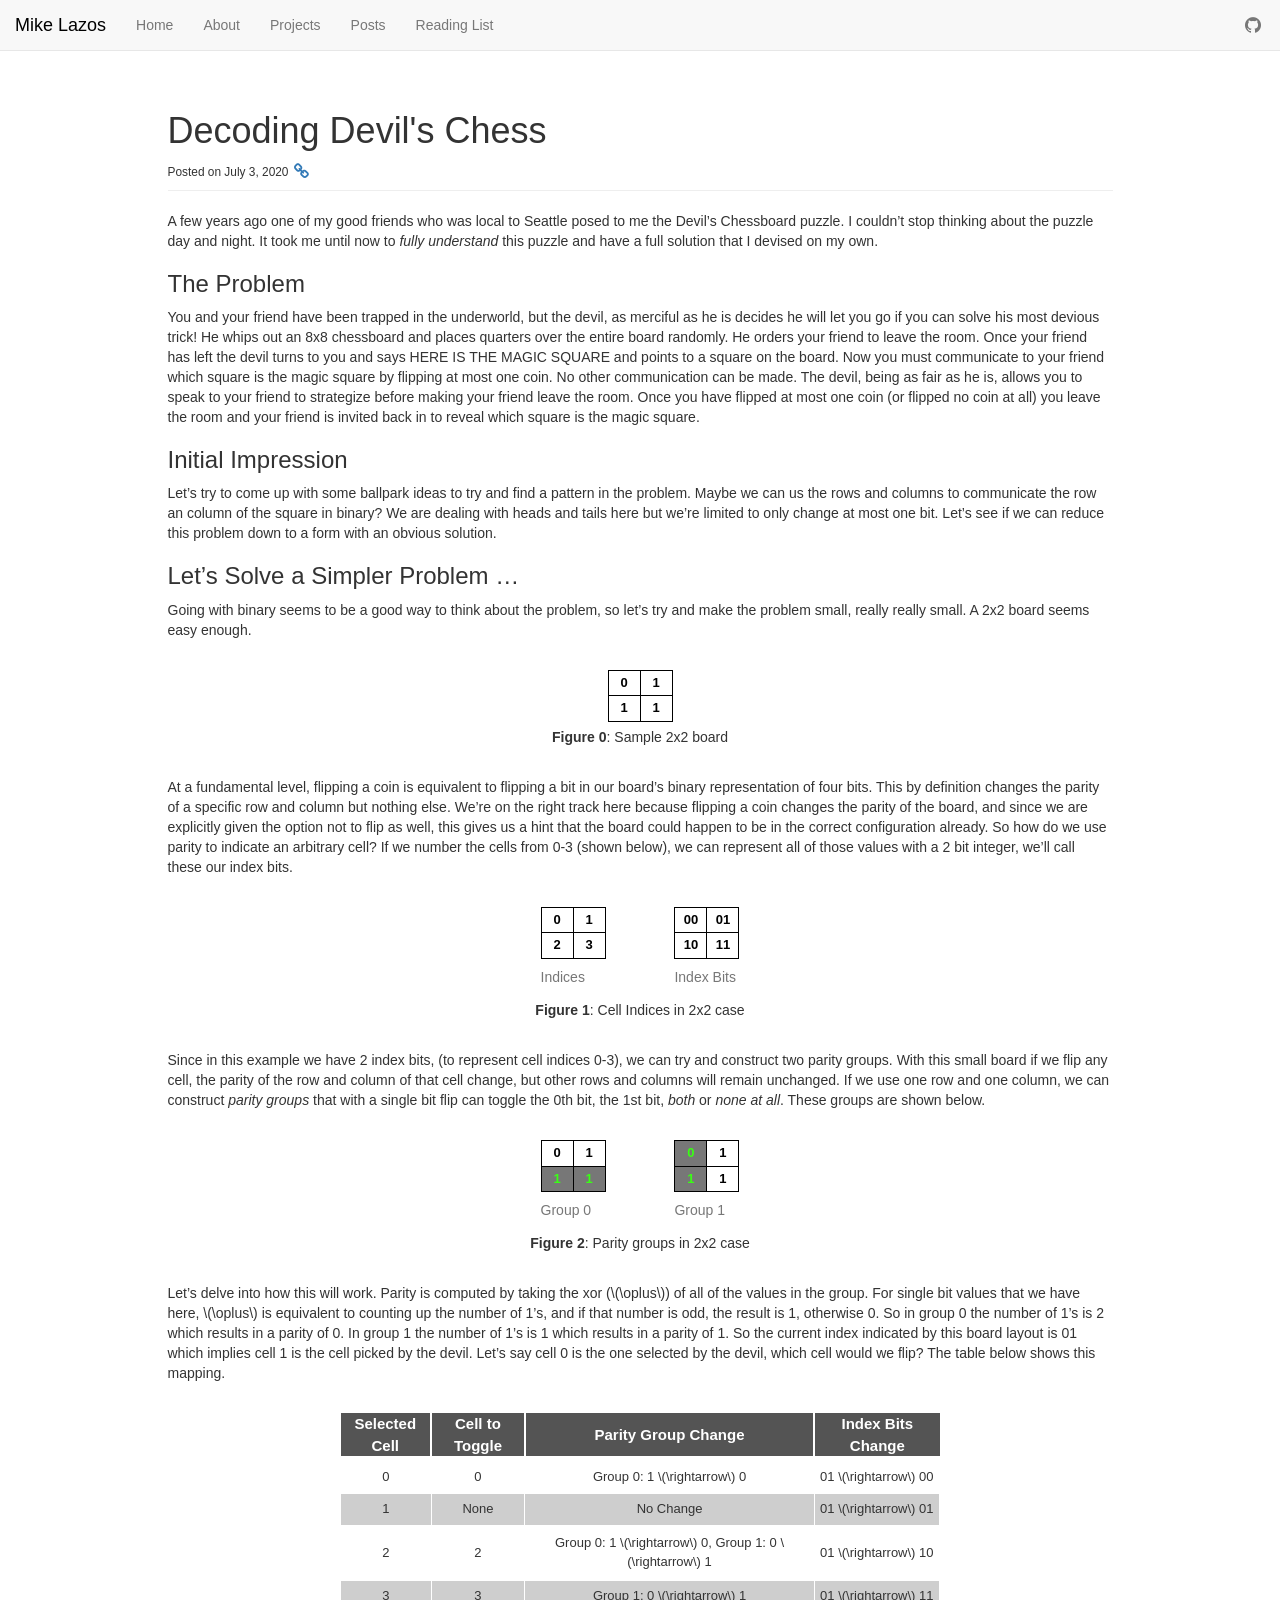
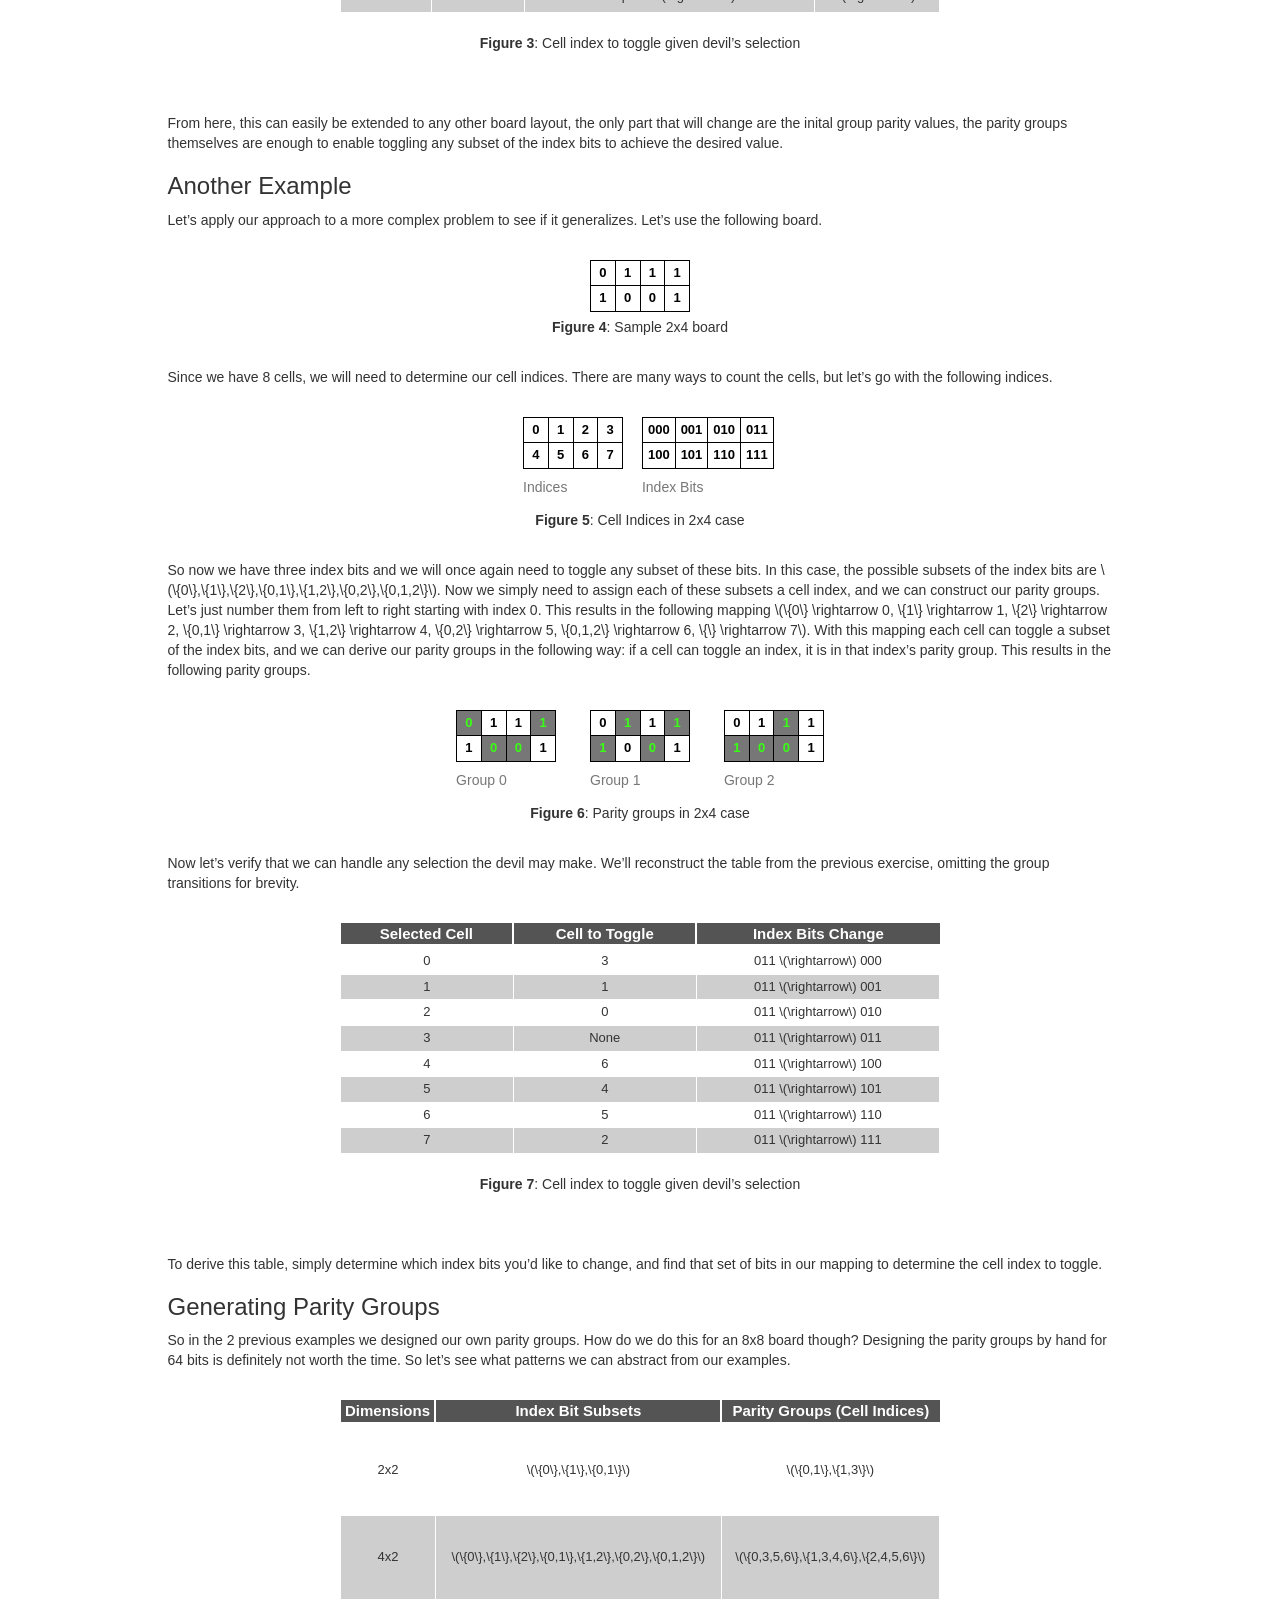
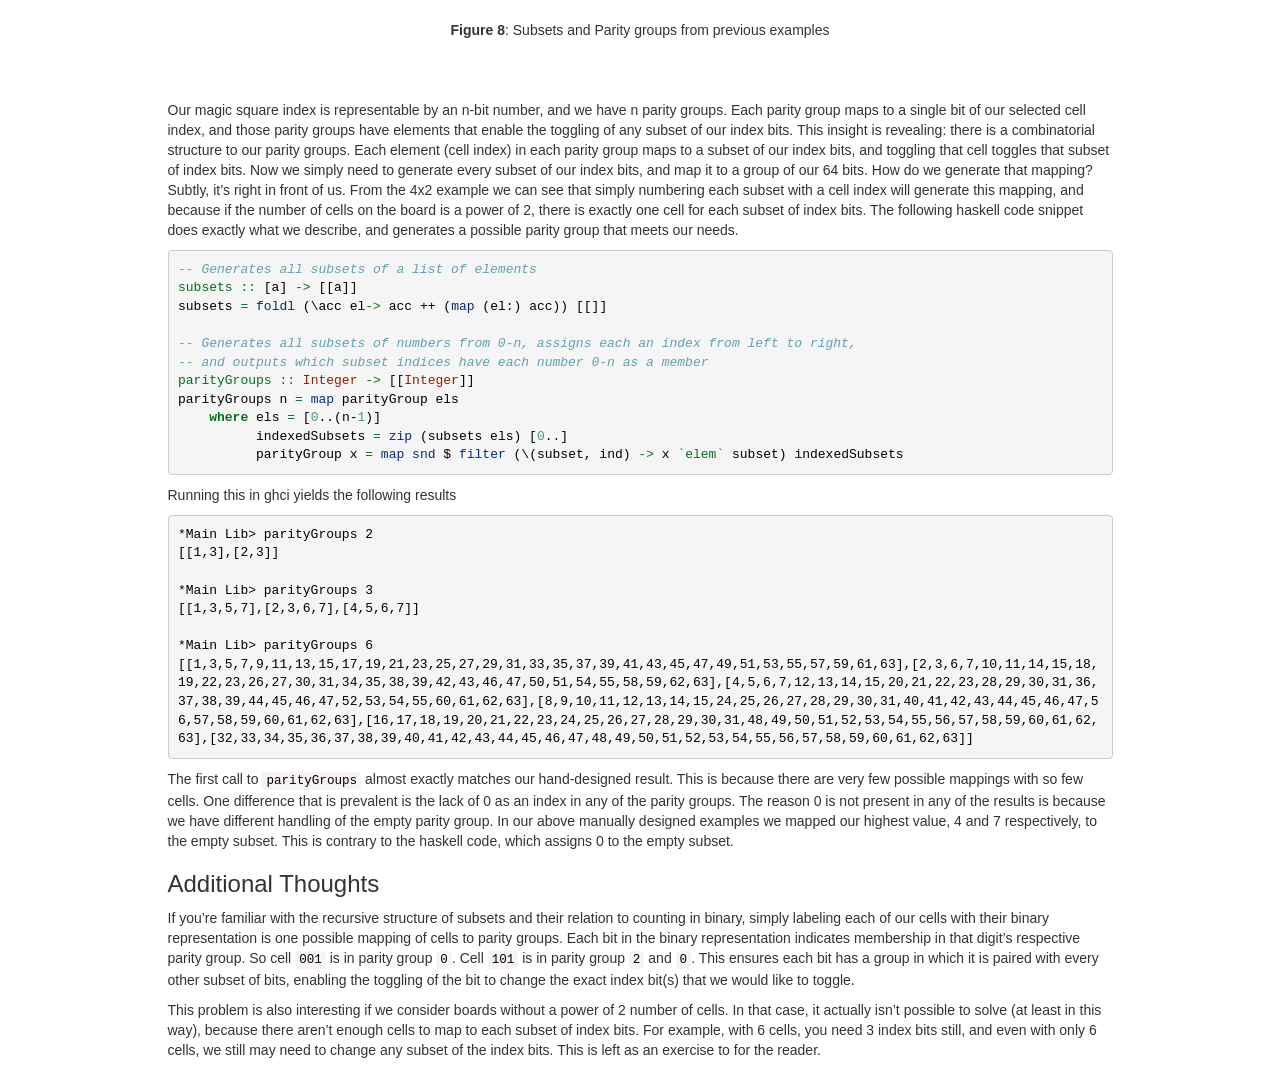
<file: posts/2020-07-03-Chess-With-The-Devil.html>
<!DOCTYPE html>
<html lang="en">
    <head>
        <meta http-equiv="Content-Type" content="text/html; charset=UTF-8" />

        <title>Mike Lazos - Decoding Devil's Chess</title>

        <link rel="stylesheet" type="text/css" href="//netdna.bootstrapcdn.com/bootstrap/3.0.0/css/bootstrap.min.css" />
        <link href="//netdna.bootstrapcdn.com/font-awesome/4.0.1/css/font-awesome.css" rel="stylesheet">

        <link rel="stylesheet" type="text/css" href="../css/syntax.css" />
        <link rel="stylesheet" type="text/css" href="../css/custom.css" />
    </head>
    <body>
        <nav class="navbar navbar-default navbar-static-top">
            <div class="container-fluid">
                <div class="navbar-header">
                    <a class="navbar-brand" href="#">Mike Lazos</a>
                </div>
                <div class="collapse navbar-collapse" id="bs-example-navbar-collapse-1">
                    <ul class="nav navbar-nav">
                        <li><a href="../index.html">Home</a></li>
                        <li><a href="../about.html">About</a></li>
                        <li><a href="../projects.html">Projects</a></li>
                        <li><a href="../posts.html">Posts</a></li>
                        <li><a href="../readings.html">Reading List</a></li>
                    </ul>
                    <ul class="nav navbar-nav navbar-right">
                        <li><a href="http://github.com/mlazos"><i class="fa fa-github fa-lg fa-fw"></i></a></li>
                    </ul>
                </div>
            </div>
        </nav>
        <div class="container">
            <div class="row">
                <div class="col-md-10 col-md-offset-1">
                    <div class="page-header">
    <h1>Decoding Devil's Chess</h1>
    <small>Posted on July  3, 2020 <a href="../posts/2020-07-03-Chess-With-The-Devil.html"><i class="fa fa-link fa-lg fa-fw"></i></a></small>
</div>

<style>
table.parityGroup {
  border: 1px solid #000000;
  background-color: #FFFF;
  width: 65px;
  text-align: center;
  border-collapse: collapse;
  color: #000000;
  margin: auto;
}
table.parityGroup td, table.parityGroup th {
  border: 1px solid #000000;
  padding: 3px 5px;
}
table.parityGroup tbody td {
  font-size: 13px;
  font-weight: bold;
}
table.parityGroup caption {
    caption-side: bottom;
}

.group {
    background-color: #777777;
    color: #39ff14;
}
.column {
  display: inline-block;
  width: 130px;
  text-align: center;
}

/* Clear floats after the columns */
.pgrow {
    margin: auto;
    width: 500px;
    padding: 20px;
    text-align: center;
}
.pgrow:after {
  content: "";
  display: table;
  clear: both;
}
.center-fixed {
  margin: auto;
  width: 400px;
  padding: 20px;
  text-align: center;
}

.center {
  margin: auto;
  padding: 20px;
  text-align: center;
}

table.std {
  border: 0px solid #000000;
  width: 600px;
  height: 200px;
  text-align: center;
  border-collapse: collapse;
  margin: auto;
}
table.std td, table.paleBlueRows th {
  border: 1px solid #FFFFFF;
  padding: 3px 2px;
}
table.std tbody td {
  font-size: 13px;
}
table.std tr:nth-child(even) {
  background: #CECECE;
}
table.std thead {
  background: #545454;
  border-bottom: 5px solid #FFFFFF;
}
table.std thead th {
  font-size: 15px;
  font-weight: bold;
  color: #FFFFFF;
  text-align: center;
  border-left: 2px solid #FFFFFF;
}
table.std thead th:first-child {
  border-left: none;
}

table.std tfoot td {
  font-size: 14px;
}

</style>
<p>A few years ago one of my good friends who was local to Seattle posed to me the Devil’s Chessboard puzzle. I couldn’t stop thinking about the puzzle day and night. It took me until now to <em>fully understand</em> this puzzle and have a full solution that I devised on my own.</p>
<h3 id="the-problem">The Problem</h3>
<p>You and your friend have been trapped in the underworld, but the devil, as merciful as he is decides he will let you go if you can solve his most devious trick! He whips out an 8x8 chessboard and places quarters over the entire board randomly. He orders your friend to leave the room. Once your friend has left the devil turns to you and says HERE IS THE MAGIC SQUARE and points to a square on the board. Now you must communicate to your friend which square is the magic square by flipping at most one coin. No other communication can be made. The devil, being as fair as he is, allows you to speak to your friend to strategize before making your friend leave the room. Once you have flipped at most one coin (or flipped no coin at all) you leave the room and your friend is invited back in to reveal which square is the magic square.</p>
<h3 id="initial-impression">Initial Impression</h3>
<p>Let’s try to come up with some ballpark ideas to try and find a pattern in the problem. Maybe we can us the rows and columns to communicate the row an column of the square in binary? We are dealing with heads and tails here but we’re limited to only change at most one bit. Let’s see if we can reduce this problem down to a form with an obvious solution.</p>
<h3 id="lets-solve-a-simpler-problem">Let’s Solve a Simpler Problem …</h3>
<p>Going with binary seems to be a good way to think about the problem, so let’s try and make the problem small, really really small. A 2x2 board seems easy enough.</p>
<div class="center-fixed">
<div class="column">
<table class="parityGroup">
<tbody>
<tr>
<td>
0
</td>
<td>
1
</td>
</tr>
<tr>
<td>
1
</td>
<td>
1
</td>
</tr>
</tbody>
</table>
</div>
<p>
<b>Figure 0</b>: Sample 2x2 board
</p>
</div>
<p>At a fundamental level, flipping a coin is equivalent to flipping a bit in our board’s binary representation of four bits. This by definition changes the parity of a specific row and column but nothing else. We’re on the right track here because flipping a coin changes the parity of the board, and since we are explicitly given the option not to flip as well, this gives us a hint that the board could happen to be in the correct configuration already. So how do we use parity to indicate an arbitrary cell? If we number the cells from 0-3 (shown below), we can represent all of those values with a 2 bit integer, we’ll call these our index bits.</p>
<div class="pgrow">
<div class="column">
<table class="parityGroup">
<caption>
Indices
</caption>
<tbody>
<tr>
<td>
0
</td>
<td>
1
</td>
</tr>
<tr>
<td>
2
</td>
<td>
3
</td>
</tr>
</tbody>
</table>
</div>
<div class="column">
<table class="parityGroup">
<caption>
Index Bits
</caption>
<tbody>
<tr>
<td>
00
</td>
<td>
01
</td>
</tr>
<tr>
<td>
10
</td>
<td>
11
</td>
</tr>
</tbody>
</table>
</div>
<p>
<b>Figure 1</b>: Cell Indices in 2x2 case
</p>
</div>
<p>Since in this example we have 2 index bits, (to represent cell indices 0-3), we can try and construct two parity groups. With this small board if we flip any cell, the parity of the row and column of that cell change, but other rows and columns will remain unchanged. If we use one row and one column, we can construct <em>parity groups</em> that with a single bit flip can toggle the 0th bit, the 1st bit, <em>both</em> or <em>none at all</em>. These groups are shown below.</p>
<div class="pgrow">
<div class="column">
<table class="parityGroup">
<caption>
Group 0
</caption>
<tbody>
<tr>
<td>
0
</td>
<td>
1
</td>
</tr>
<tr>
<td class="group">
1
</td>
<td class="group">
1
</td>
</tr>
</tbody>
</table>
</div>
<div class="column">
<table class="parityGroup">
<caption>
Group 1
</caption>
<tbody>
<tr>
<td class="group">
0
</td>
<td>
1
</td>
</tr>
<tr>
<td class="group">
1
</td>
<td>
1
</td>
</tr>
</tbody>
</table>
</div>
<p>
<b>Figure 2</b>: Parity groups in 2x2 case
</p>
</div>
<p>Let’s delve into how this will work. Parity is computed by taking the xor (<span class="math inline">\(\oplus\)</span>) of all of the values in the group. For single bit values that we have here, <span class="math inline">\(\oplus\)</span> is equivalent to counting up the number of 1’s, and if that number is odd, the result is 1, otherwise 0. So in group 0 the number of 1’s is 2 which results in a parity of 0. In group 1 the number of 1’s is 1 which results in a parity of 1. So the current index indicated by this board layout is 01 which implies cell 1 is the cell picked by the devil. Let’s say cell 0 is the one selected by the devil, which cell would we flip? The table below shows this mapping.</p>
<div class="center">
<table class="std">
<thead>
<tr>
<th>
Selected Cell
</th>
<th>
Cell to Toggle
</th>
<th>
Parity Group Change
</th>
<th>
Index Bits Change
</th>
</tr>
</thead>
<tbody>
<tr>
<td>
0
</td>
<td>
0
</td>
<td>
Group 0: 1 <span class="math inline">\(\rightarrow\)</span> 0
</td>
<td>
01 <span class="math inline">\(\rightarrow\)</span> 00
</td>
</tr>
<tr>
<td>
1
</td>
<td>
None
</td>
<td>
No Change
</td>
<td>
01 <span class="math inline">\(\rightarrow\)</span> 01
</td>
</tr>
<tr>
<td>
2
</td>
<td>
2
</td>
<td>
Group 0: 1 <span class="math inline">\(\rightarrow\)</span> 0, Group 1: 0 <span class="math inline">\(\rightarrow\)</span> 1
</td>
<td>
01 <span class="math inline">\(\rightarrow\)</span> 10
</td>
</tr>
<tr>
<td>
3
</td>
<td>
3
</td>
<td>
Group 1: 0 <span class="math inline">\(\rightarrow\)</span> 1
</td>
<td>
01 <span class="math inline">\(\rightarrow\)</span> 11
</td>
</tr>
</tbody>
</table>
<br>
<p>
<b>Figure 3</b>: Cell index to toggle given devil’s selection
</p>
</div>
<p><br></p>
<p>From here, this can easily be extended to any other board layout, the only part that will change are the inital group parity values, the parity groups themselves are enough to enable toggling any subset of the index bits to achieve the desired value.</p>
<h3 id="another-example">Another Example</h3>
<p>Let’s apply our approach to a more complex problem to see if it generalizes. Let’s use the following board.</p>
<div class="center-fixed">
<div class="column">
<table style="width: 100px;" class="parityGroup">
<tbody>
<tr>
<td>
0
</td>
<td>
1
</td>
<td>
1
</td>
<td>
1
</td>
</tr>
<tr>
<td>
1
</td>
<td>
0
</td>
<td>
0
</td>
<td>
1
</td>
</tr>
</tbody>
</table>
</div>
<p>
<b>Figure 4</b>: Sample 2x4 board
</p>
</div>
<p>Since we have 8 cells, we will need to determine our cell indices. There are many ways to count the cells, but let’s go with the following indices.</p>
<div class="pgrow">
<div class="column">
<table style="width: 100px" class="parityGroup">
<caption>
Indices
</caption>
<tbody>
<tr>
<td>
0
</td>
<td>
1
</td>
<td>
2
</td>
<td>
3
</td>
</tr>
<tr>
<td>
4
</td>
<td>
5
</td>
<td>
6
</td>
<td>
7
</td>
</tr>
</tbody>
</table>
</div>
<div class="column">
<table style="width:100px" class="parityGroup">
<caption>
Index Bits
</caption>
<tbody>
<tr>
<td>
000
</td>
<td>
001
</td>
<td>
010
</td>
<td>
011
</td>
</tr>
<tr>
<td>
100
</td>
<td>
101
</td>
<td>
110
</td>
<td>
111
</td>
</tr>
</table>
</div>
<p>
<b>Figure 5</b>: Cell Indices in 2x4 case
</p>
</div>
<p>So now we have three index bits and we will once again need to toggle any subset of these bits. In this case, the possible subsets of the index bits are <span class="math inline">\(\{0\},\{1\},\{2\},\{0,1\},\{1,2\},\{0,2\},\{0,1,2\}\)</span>. Now we simply need to assign each of these subsets a cell index, and we can construct our parity groups. Let’s just number them from left to right starting with index 0. This results in the following mapping <span class="math inline">\(\{0\} \rightarrow 0, \{1\} \rightarrow 1, \{2\} \rightarrow 2, \{0,1\} \rightarrow 3, \{1,2\} \rightarrow 4, \{0,2\} \rightarrow 5, \{0,1,2\} \rightarrow 6, \{\} \rightarrow 7\)</span>. With this mapping each cell can toggle a subset of the index bits, and we can derive our parity groups in the following way: if a cell can toggle an index, it is in that index’s parity group. This results in the following parity groups.</p>
<div class="pgrow">
<div class="column">
<table style="width: 100px" class="parityGroup">
<caption>
Group 0
</caption>
<tbody>
<tr>
<td class="group">
0
</td>
<td>
1
</td>
<td>
1
</td>
<td class="group">
1
</td>
</tr>
<tr>
<td>
1
</td>
<td class="group">
0
</td>
<td class="group">
0
</td>
<td>
1
</td>
</tr>
</tbody>
</table>
</div>
<div class="column">
<table style="width: 100px" class="parityGroup">
<caption>
Group 1
</caption>
<tbody>
<tr>
<td>
0
</td>
<td class="group">
1
</td>
<td>
1
</td>
<td class="group">
1
</td>
</tr>
<tr>
<td class="group">
1
</td>
<td>
0
</td>
<td class="group">
0
</td>
<td>
1
</td>
</tr>
</tbody>
</table>
</div>
<div class="column">
<table style="width: 100px" class="parityGroup">
<caption>
Group 2
</caption>
<tbody>
<tr>
<td>
0
</td>
<td>
1
</td>
<td class="group">
1
</td>
<td>
1
</td>
</tr>
<tr>
<td class="group">
1
</td>
<td class="group">
0
</td>
<td class="group">
0
</td>
<td>
1
</td>
</tr>
</tbody>
</table>
</div>
<p>
<b>Figure 6</b>: Parity groups in 2x4 case
</p>
</div>
<p>Now let’s verify that we can handle any selection the devil may make. We’ll reconstruct the table from the previous exercise, omitting the group transitions for brevity.</p>
<div class="center">
<table class="std">
<thead>
<tr>
<th>
Selected Cell
</th>
<th>
Cell to Toggle
</th>
<th>
Index Bits Change
</th>
</tr>
</thead>
<tbody>
<tr>
<td>
0
</td>
<td>
3
</td>
<td>
011 <span class="math inline">\(\rightarrow\)</span> 000
</td>
</tr>
<tr>
<td>
1
</td>
<td>
1
</td>
<td>
011 <span class="math inline">\(\rightarrow\)</span> 001
</td>
</tr>
<tr>
<td>
2
</td>
<td>
0
</td>
<td>
011 <span class="math inline">\(\rightarrow\)</span> 010
</td>
</tr>
<tr>
<td>
3
</td>
<td>
None
</td>
<td>
011 <span class="math inline">\(\rightarrow\)</span> 011
</td>
</tr>
<tr>
<td>
4
</td>
<td>
6
</td>
<td>
011 <span class="math inline">\(\rightarrow\)</span> 100
</td>
</tr>
<tr>
<td>
5
</td>
<td>
4
</td>
<td>
011 <span class="math inline">\(\rightarrow\)</span> 101
</td>
</tr>
<td>
6
</td>
<td>
5
</td>
<td>
011 <span class="math inline">\(\rightarrow\)</span> 110
</td>
</tr>
<tr>
<td>
7
</td>
<td>
2
</td>
<td>
011 <span class="math inline">\(\rightarrow\)</span> 111
</td>
</tr>
</tbody>
</table>
<br>
<p>
<b>Figure 7</b>: Cell index to toggle given devil’s selection
</p>
</div>
<p><br></p>
<p>To derive this table, simply determine which index bits you’d like to change, and find that set of bits in our mapping to determine the cell index to toggle.</p>
<h3 id="generating-parity-groups">Generating Parity Groups</h3>
<p>So in the 2 previous examples we designed our own parity groups. How do we do this for an 8x8 board though? Designing the parity groups by hand for 64 bits is definitely not worth the time. So let’s see what patterns we can abstract from our examples.</p>
<div class="center">
<table class="std">
<thead>
<tr>
<th>
Dimensions
</th>
<th>
Index Bit Subsets
</th>
<th>
Parity Groups (Cell Indices)
</th>
</tr>
</thead>
<tbody>
<tr>
<td>
2x2
</td>
<td>
<span class="math inline">\(\{0\},\{1\},\{0,1\}\)</span>
</td>
<td>
<span class="math inline">\(\{0,1\},\{1,3\}\)</span>
</td>
</tr>
<tr>
<td>
4x2
</td>
<td>
<span class="math inline">\(\{0\},\{1\},\{2\},\{0,1\},\{1,2\},\{0,2\},\{0,1,2\}\)</span>
</td>
<td>
<span class="math inline">\(\{0,3,5,6\},\{1,3,4,6\},\{2,4,5,6\}\)</span>
</td>
</tr>
</tbody>
</table>
<br>
<p>
<b>Figure 8</b>: Subsets and Parity groups from previous examples
</p>
</div>
<p><br></p>
<p>Our magic square index is representable by an n-bit number, and we have n parity groups. Each parity group maps to a single bit of our selected cell index, and those parity groups have elements that enable the toggling of any subset of our index bits. This insight is revealing: there is a combinatorial structure to our parity groups. Each element (cell index) in each parity group maps to a subset of our index bits, and toggling that cell toggles that subset of index bits. Now we simply need to generate every subset of our index bits, and map it to a group of our 64 bits. How do we generate that mapping? Subtly, it’s right in front of us. From the 4x2 example we can see that simply numbering each subset with a cell index will generate this mapping, and because if the number of cells on the board is a power of 2, there is exactly one cell for each subset of index bits. The following haskell code snippet does exactly what we describe, and generates a possible parity group that meets our needs.</p>
<div class="sourceCode" id="cb1"><pre class="sourceCode haskell"><code class="sourceCode haskell"><span id="cb1-1"><a href="#cb1-1"></a><span class="co">-- Generates all subsets of a list of elements</span></span>
<span id="cb1-2"><a href="#cb1-2"></a><span class="ot">subsets ::</span> [a] <span class="ot">-&gt;</span> [[a]]</span>
<span id="cb1-3"><a href="#cb1-3"></a>subsets <span class="ot">=</span> <span class="fu">foldl</span> (\acc el<span class="ot">-&gt;</span> acc <span class="op">++</span> (<span class="fu">map</span> (el<span class="op">:</span>) acc)) [[]]</span>
<span id="cb1-4"><a href="#cb1-4"></a></span>
<span id="cb1-5"><a href="#cb1-5"></a><span class="co">-- Generates all subsets of numbers from 0-n, assigns each an index from left to right,</span></span>
<span id="cb1-6"><a href="#cb1-6"></a><span class="co">-- and outputs which subset indices have each number 0-n as a member</span></span>
<span id="cb1-7"><a href="#cb1-7"></a><span class="ot">parityGroups ::</span> <span class="dt">Integer</span> <span class="ot">-&gt;</span> [[<span class="dt">Integer</span>]]</span>
<span id="cb1-8"><a href="#cb1-8"></a>parityGroups n <span class="ot">=</span> <span class="fu">map</span> parityGroup els</span>
<span id="cb1-9"><a href="#cb1-9"></a>    <span class="kw">where</span> els <span class="ot">=</span> [<span class="dv">0</span><span class="op">..</span>(n<span class="op">-</span><span class="dv">1</span>)]</span>
<span id="cb1-10"><a href="#cb1-10"></a>          indexedSubsets <span class="ot">=</span> <span class="fu">zip</span> (subsets els) [<span class="dv">0</span><span class="op">..</span>]</span>
<span id="cb1-11"><a href="#cb1-11"></a>          parityGroup x <span class="ot">=</span> <span class="fu">map</span> <span class="fu">snd</span> <span class="op">$</span> <span class="fu">filter</span> (\(subset, ind) <span class="ot">-&gt;</span> x <span class="ot">`elem`</span> subset) indexedSubsets</span></code></pre></div>
<p>Running this in ghci yields the following results</p>
<pre><code>*Main Lib&gt; parityGroups 2
[[1,3],[2,3]]

*Main Lib&gt; parityGroups 3
[[1,3,5,7],[2,3,6,7],[4,5,6,7]]

*Main Lib&gt; parityGroups 6
[[1,3,5,7,9,11,13,15,17,19,21,23,25,27,29,31,33,35,37,39,41,43,45,47,49,51,53,55,57,59,61,63],[2,3,6,7,10,11,14,15,18,19,22,23,26,27,30,31,34,35,38,39,42,43,46,47,50,51,54,55,58,59,62,63],[4,5,6,7,12,13,14,15,20,21,22,23,28,29,30,31,36,37,38,39,44,45,46,47,52,53,54,55,60,61,62,63],[8,9,10,11,12,13,14,15,24,25,26,27,28,29,30,31,40,41,42,43,44,45,46,47,56,57,58,59,60,61,62,63],[16,17,18,19,20,21,22,23,24,25,26,27,28,29,30,31,48,49,50,51,52,53,54,55,56,57,58,59,60,61,62,63],[32,33,34,35,36,37,38,39,40,41,42,43,44,45,46,47,48,49,50,51,52,53,54,55,56,57,58,59,60,61,62,63]]</code></pre>
<p>The first call to <code>parityGroups</code> almost exactly matches our hand-designed result. This is because there are very few possible mappings with so few cells. One difference that is prevalent is the lack of 0 as an index in any of the parity groups. The reason 0 is not present in any of the results is because we have different handling of the empty parity group. In our above manually designed examples we mapped our highest value, 4 and 7 respectively, to the empty subset. This is contrary to the haskell code, which assigns 0 to the empty subset.</p>
<h3 id="additional-thoughts">Additional Thoughts</h3>
<p>If you’re familiar with the recursive structure of subsets and their relation to counting in binary, simply labeling each of our cells with their binary representation is one possible mapping of cells to parity groups. Each bit in the binary representation indicates membership in that digit’s respective parity group. So cell <code>001</code> is in parity group <code>0</code>. Cell <code>101</code> is in parity group <code>2</code> and <code>0</code>. This ensures each bit has a group in which it is paired with every other subset of bits, enabling the toggling of the bit to change the exact index bit(s) that we would like to toggle.</p>
<p>This problem is also interesting if we consider boards without a power of 2 number of cells. In that case, it actually isn’t possible to solve (at least in this way), because there aren’t enough cells to map to each subset of index bits. For example, with 6 cells, you need 3 index bits still, and even with only 6 cells, we still may need to change any subset of the index bits. This is left as an exercise to for the reader.</p>
<script src="https://cdn.mathjax.org/mathjax/latest/MathJax.js?config=TeX-AMS-MML_HTMLorMML" type="text/javascript"></script>
                </div>
            </div>
        </div>
</body>
</html>
</file>
<file: css/syntax.css>
table.sourceCode,tr.sourceCode,td.lineNumbers,td.sourceCode,table.sourceCode pre{margin:0;padding:0;border:0;vertical-align:baseline;border:none}td.lineNumbers{border-right:1px solid #AAAAAA;text-align:right;color:#AAAAAA;padding-right:5px;padding-left:5px}td.sourceCode{padding-left:5px}pre.sourceCode span.kw{color:#007020;font-weight:bold}pre.sourceCode span.dt{color:#902000}pre.sourceCode span.dv{color:#40a070}pre.sourceCode span.bn{color:#40a070}pre.sourceCode span.fl{color:#40a070}pre.sourceCode span.ch{color:#4070a0}pre.sourceCode span.st{color:#4070a0}pre.sourceCode span.co{color:#60a0b0;font-style:italic}pre.sourceCode span.ot{color:#007020}pre.sourceCode span.al{color:red;font-weight:bold}pre.sourceCode span.fu{color:#06287e}pre.sourceCode span.re{}pre.sourceCode span.er{color:red;font-weight:bold}
</file>
<file: css/custom.css>
.navbar-default .navbar-brand{color:black}code{color:black}pre code{color:black}.social{font-size:1px}.social .fb-like{font-size:1px;display:inline-block}.social span{display:inline-block;width:110px}.social .google{width:65px}.social .facebook{width:85px}.social .twitter{width:95px}
</file>
